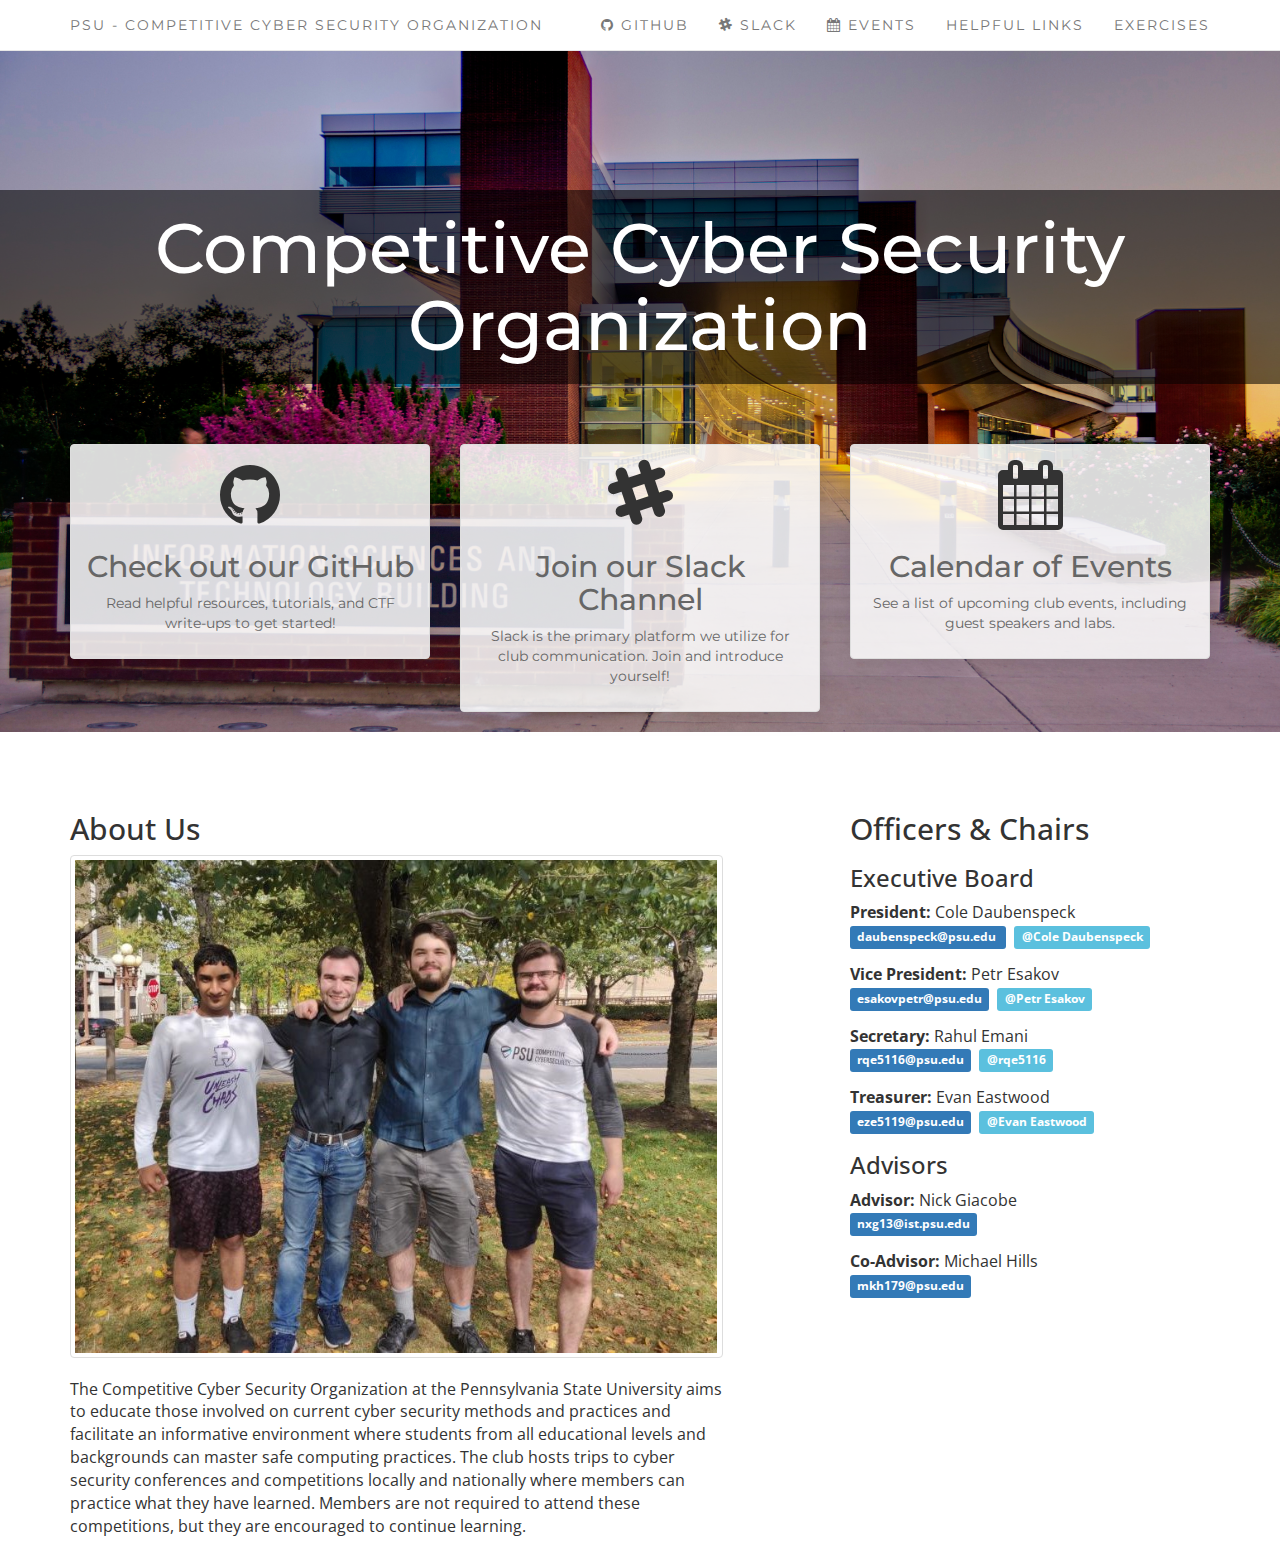
<file: index.html>
<!DOCTYPE html>
<html lang="en-US">
<head>
  <meta charset="UTF-8">
  <meta name="viewport" content="width=device-width" />

  <title>Penn State Competitive Cyber Security Organization</title>

  <!-- font -->
  <link href="https://fonts.googleapis.com/css?family=Montserrat|Open+Sans" rel="stylesheet">

  <!-- bootstrap -->
  <link rel="stylesheet" href="https://maxcdn.bootstrapcdn.com/bootstrap/3.3.7/css/bootstrap.min.css" integrity="sha384-BVYiiSIFeK1dGmJRAkycuHAHRg32OmUcww7on3RYdg4Va+PmSTsz/K68vbdEjh4u" crossorigin="anonymous">

  <!-- icons -->
  <link rel="stylesheet" id='fontawesome-css'  href="/css/font-awesome.min.css" type='text/css' media='all' />
  <link rel="shortcut icon" href="/images/favicon.png" />

  <!-- site styles -->
  <link rel="stylesheet" href="/css/styles.css">
</head>

<body>
  <div data-include="navbar"></div>
  <div data-include="header-main"></div>

  <div class="container content" style="margin-top: 60px;">
    <div class="row">
      <div class="col-md-7">
        <h2>About Us</h2>
        <div class="thumbnail">
          <img src="images/officers2020.jpg" class="img-fluid"></img>
        </div>
        <p>The Competitive Cyber Security Organization at the Pennsylvania State University aims to educate those involved on current cyber security methods and practices and facilitate an informative environment where students from all educational levels and backgrounds can master safe computing practices. The club hosts trips to cyber security conferences and competitions locally and nationally where members can practice what they have learned. Members are not required to attend these competitions, but they are encouraged to continue learning.</p>
      </div>
      <div class="col-md-1"></div>
      <div class="col-md-4">
        <h2>Officers & Chairs</h2>

        <h3>Executive Board</h3>
        <p><b>President: </b>Cole Daubenspeck<br>
        <span class="label label-primary">daubenspeck@psu.edu </span>&nbsp;
        <span class="label label-info">@Cole Daubenspeck</span></p>
        <p><b>Vice President: </b>Petr Esakov<br>
        <span class="label label-primary">esakovpetr@psu.edu</span>&nbsp;
        <span class="label label-info">@Petr Esakov</span></p>
        <p><b>Secretary: </b>Rahul Emani<br>
        <span class="label label-primary">rqe5116@psu.edu</span>&nbsp;
        <span class="label label-info">@rqe5116</span></p>
        <p><b>Treasurer: </b>Evan Eastwood<br>
        <span class="label label-primary">eze5119@psu.edu</span>&nbsp;
        <span class="label label-info">@Evan Eastwood</span></p>
        <!-- Temporarily hide...
		<p><b>Recruitment Chair: </b>Ivan Yopp<br>
        <span class="label label-primary">ixy5018@psu.edu</span>&nbsp;
        <span class="label label-info">@ivan_yopp</span></p>
        <p><b>Web Master: </b>James Regan<br>
        <span class="label label-primary">akr5321@psu.edu</span>&nbsp;
        <span class="label label-info">@james</span></p> -->

        <h3>Advisors</h3>
        <p><b>Advisor: </b>Nick Giacobe<br>
        <span class="label label-primary">nxg13@ist.psu.edu</span></p>
        <p><b>Co-Advisor: </b>Michael Hills<br>
        <span class="label label-primary">mkh179@psu.edu</span></p>
      </div>
    </div>
  </div>

  <!-- bootstrap javascript -->
  <script src="/js/jquery.min.js"></script>
  <script src="https://maxcdn.bootstrapcdn.com/bootstrap/3.3.7/js/bootstrap.min.js" integrity="sha384-Tc5IQib027qvyjSMfHjOMaLkfuWVxZxUPnCJA7l2mCWNIpG9mGCD8wGNIcPD7Txa" crossorigin="anonymous"></script>

  <!-- code to include navbar -->
  <script src="/js/include.js"></script>
</body>
</html>
</file>
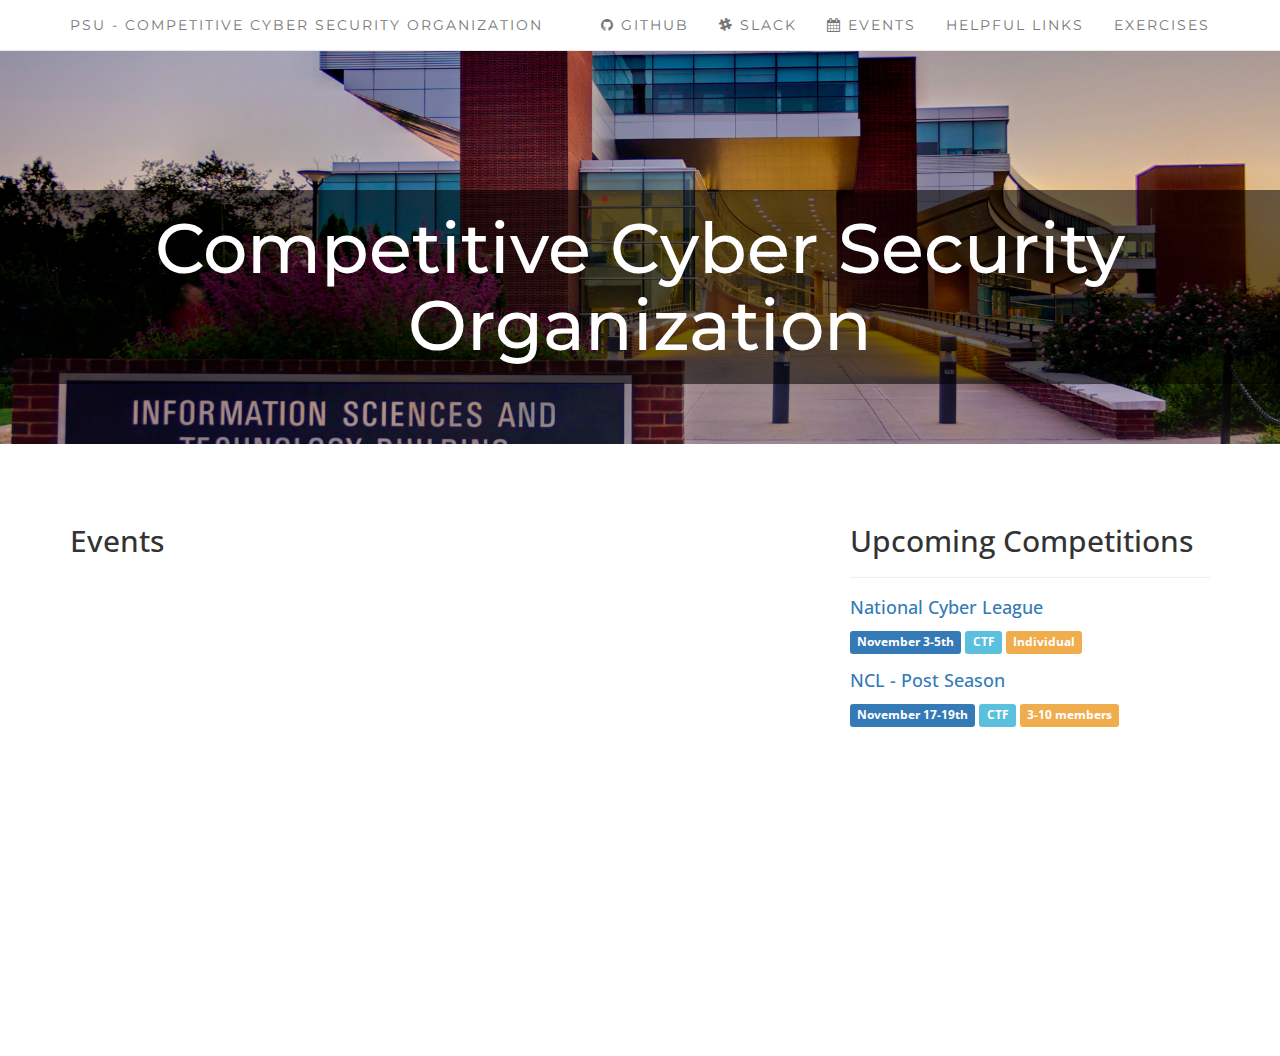
<file: events/index.html>
<!DOCTYPE html>
<html lang="en-US">
<head>
  <meta charset="UTF-8">
  <meta name="viewport" content="width=device-width" />

  <title>Penn State Competitive Cyber Security Organization</title>

  <!-- font -->
  <link href="https://fonts.googleapis.com/css?family=Montserrat|Open+Sans" rel="stylesheet">

  <!-- bootstrap -->
  <link rel="stylesheet" href="https://maxcdn.bootstrapcdn.com/bootstrap/3.3.7/css/bootstrap.min.css" integrity="sha384-BVYiiSIFeK1dGmJRAkycuHAHRg32OmUcww7on3RYdg4Va+PmSTsz/K68vbdEjh4u" crossorigin="anonymous">

  <!-- icons -->
  <link rel="stylesheet" id='fontawesome-css'  href="/css/font-awesome.min.css" type='text/css' media='all' />
  <link rel="shortcut icon" href="/images/favicon.png" />

  <!-- site styles -->
  <link rel="stylesheet" href="/css/styles.css">
</head>

<body>
  <div data-include="navbar"></div>
  <div data-include="header-secondary"></div>

  <div class="container content" style="margin-top: 60px;">
    <div class="row">
      <div class="col-md-7">

        <h2>Events</h2>
        <div class="embed-responsive embed-responsive-4by3">
          <iframe class="embed-responsive-item" src="https://calendar.google.com/calendar/embed?showTitle=0&amp;showCalendars=0&amp;height=600&amp;wkst=1&amp;bgcolor=%23FFFFFF&amp;src=ejo9se19cbp2f0qj71116k9vq8%40group.calendar.google.com&amp;color=%2329527A&amp;ctz=America%2FNew_York" style="border: 0" frameborder="0" scrolling="no"></iframe>
        </div><!--/.embed-responsive -->

      </div><!--/.col-md-7 -->
      <div class="col-md-1"></div>
      <div class="col-md-4">
        <h2>Upcoming Competitions</h2>
        <hr>
        <h4><a href="https://www.nationalcyberleague.org/fall-season" target="_blank">National Cyber League</a></h4>
        <p class="competition-tags">
          <span class="label label-primary">November 3-5th</span>
          <span class="label label-info">CTF</span>
          <span class="label label-warning">Individual</span>
        </p>
        <h4><a href="https://www.nationalcyberleague.org/fall-season" target="_blank">NCL - Post Season</a></h4>
        <p class="competition-tags">
          <span class="label label-primary">November 17-19th</span>
          <span class="label label-info">CTF</span>
          <span class="label label-warning">3-10 members</span>
        </p>
      </div>
    </div>
  </div>

  <!-- bootstrap javascript -->
  <script src="/js/jquery.min.js"></script>
  <script src="https://maxcdn.bootstrapcdn.com/bootstrap/3.3.7/js/bootstrap.min.js" integrity="sha384-Tc5IQib027qvyjSMfHjOMaLkfuWVxZxUPnCJA7l2mCWNIpG9mGCD8wGNIcPD7Txa" crossorigin="anonymous"></script>

  <!-- code to include navbar -->
  <script src="/js/include.js"></script>
</body>
</html>
</file>
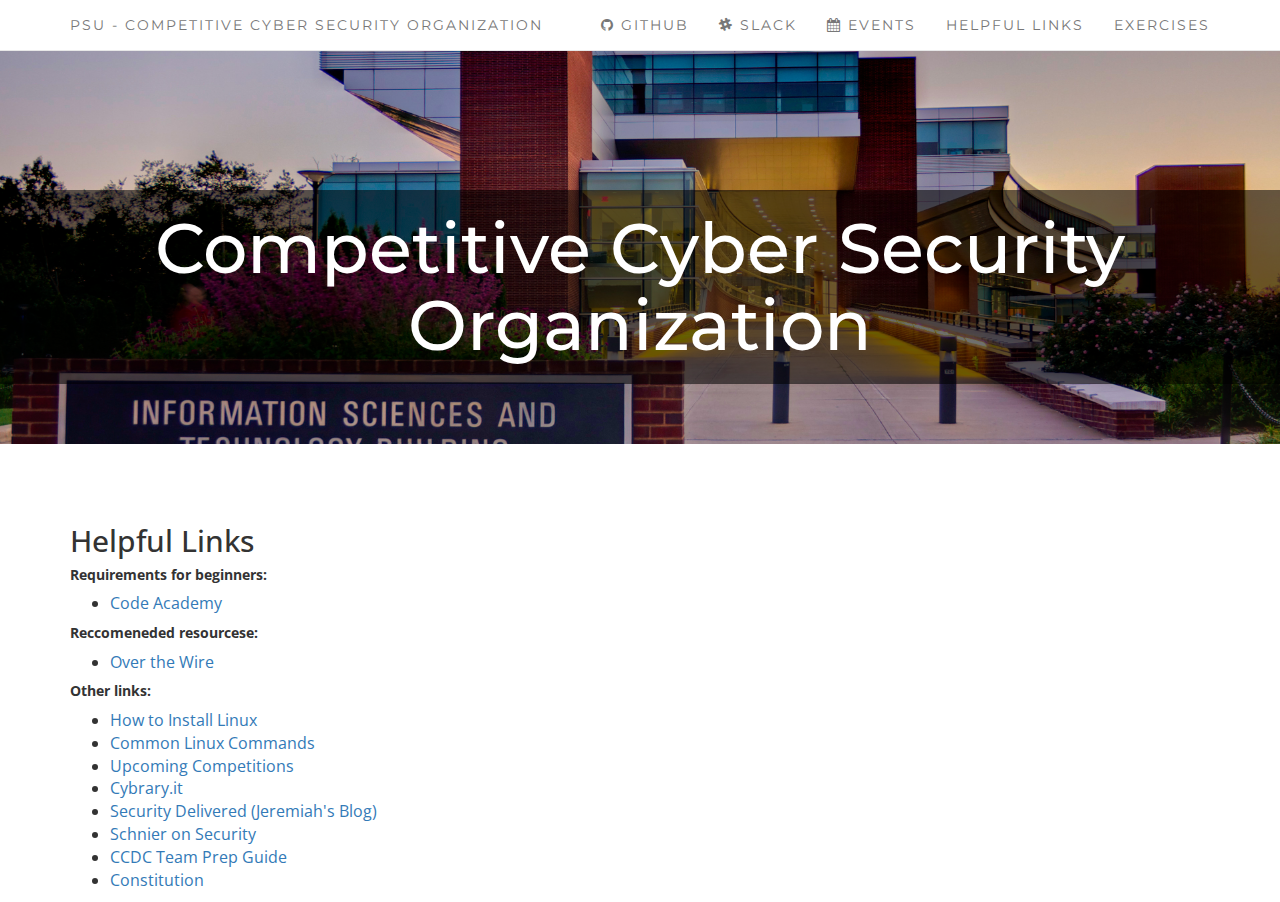
<file: helpful-links/index.html>
<!DOCTYPE html>
<html lang="en-US">
<head>
  <meta charset="UTF-8">
  <meta name="viewport" content="width=device-width" />

  <title>Penn State Competitive Cyber Security Organization</title>

  <!-- font -->
  <link href="https://fonts.googleapis.com/css?family=Montserrat|Open+Sans" rel="stylesheet">

  <!-- bootstrap -->
  <link rel="stylesheet" href="https://maxcdn.bootstrapcdn.com/bootstrap/3.3.7/css/bootstrap.min.css" integrity="sha384-BVYiiSIFeK1dGmJRAkycuHAHRg32OmUcww7on3RYdg4Va+PmSTsz/K68vbdEjh4u" crossorigin="anonymous">

  <!-- icons -->
  <link rel="stylesheet" id='fontawesome-css'  href="/css/font-awesome.min.css" type='text/css' media='all' />
  <link rel="shortcut icon" href="/images/favicon.png" />

  <!-- site styles -->
  <link rel="stylesheet" href="/css/styles.css">
</head>

<body>
  <div data-include="navbar"></div>
  <div data-include="header-secondary"></div>

  <div class="container content" style="margin-top: 60px;">

    <h2>Helpful Links</h2>
    <h5><strong>Requirements for beginners:</strong></h5>
    <ul>
      <li><a target="_blank" href="https://www.codecademy.com/learn/learn-the-command-line">Code Academy</a></li>
    </ul>
    	
    <h5><strong>Reccomeneded resourcese:</strong></h5>
    <ul>
      <li><a target="_blank" href="https://overthewire.org/wargames/bandit/bandit0.html">Over the Wire</a></li>
    </ul>

    <h5><strong>Other links:</strong></h5>
    <ul>
      <li><a target="_blank" href="http://www.linux.com/learn/tutorials/770346-how-to-install-and-try-linux-the-absolutely-easiest-and-safest-way">How to Install Linux</a></li>
      <li><a target="_blank" href="http://www.dummies.com/computers/operating-systems/linux/common-linux-commands/">Common Linux Commands</a></li>
      <li><a target="_blank" href="https://ctftime.org/event/list/upcoming">Upcoming Competitions</a></li>
      <li><a target="_blank" href="https://www.cybrary.it/">Cybrary.it</a></li>
      <li><a target="_blank" href="www.securitydelivered.com">Security Delivered (Jeremiah's Blog)</a></li>
      <li><a target="_blank" href="https://www.schneier.com/">Schnier on Security</a></li>
      <li><a target="_blank" href="http://nccdc.org/files/CCDCteamprepguide.pdf">CCDC Team Prep Guide</a></li>
      <li><a target="_blank" href="http://sites.psu.edu/ccso/wp-content/uploads/sites/22381/2015/04/Constitution.pdf">Constitution</a></li>
    </ul>

  </div>

  <!-- bootstrap javascript -->
  <script src="/js/jquery.min.js"></script>
  <script src="https://maxcdn.bootstrapcdn.com/bootstrap/3.3.7/js/bootstrap.min.js" integrity="sha384-Tc5IQib027qvyjSMfHjOMaLkfuWVxZxUPnCJA7l2mCWNIpG9mGCD8wGNIcPD7Txa" crossorigin="anonymous"></script>

  <!-- code to include navbar -->
  <script src="/js/include.js"></script>
</body>
</html>
</file>
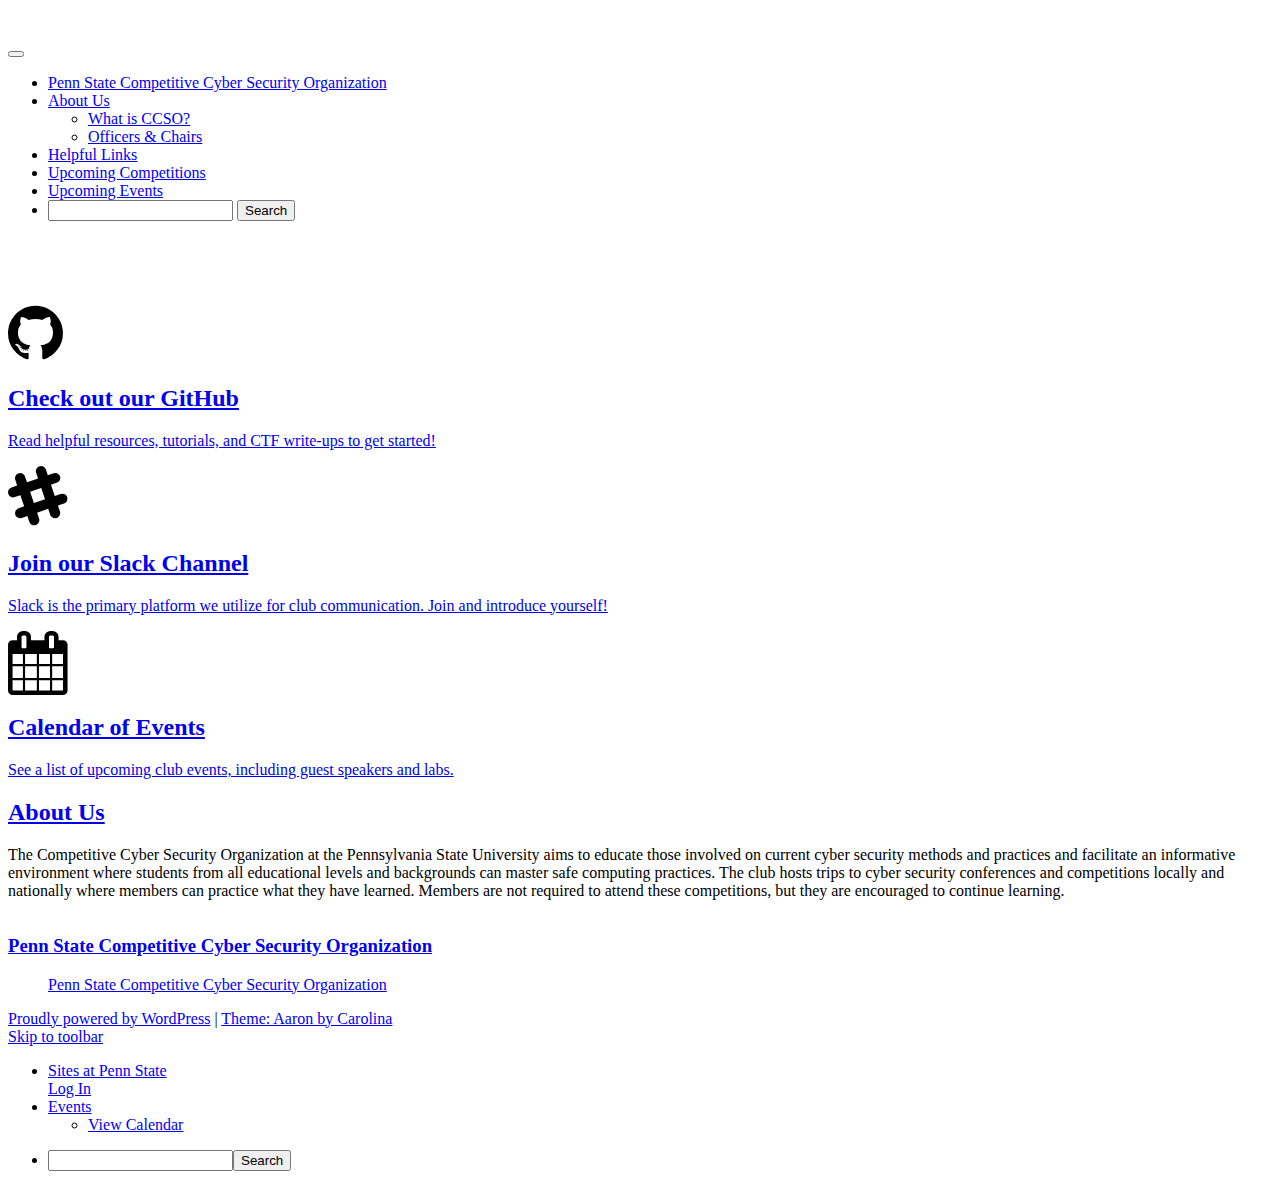
<file: site-dump/index.html>
<!DOCTYPE html>
<html lang="en-US">
<head>
<meta charset="UTF-8">
<meta name="viewport" content="width=device-width" />

<link rel="profile" href="http://gmpg.org/xfn/11">
<link rel="pingback" href="http://sites.psu.edu/ccso/xmlrpc.php">
<title>Penn State Competitive Cyber Security Organization</title>
<link rel='dns-prefetch' href='//fonts.googleapis.com' />
<link rel='dns-prefetch' href='//s.w.org' />
<link rel="alternate" type="application/rss+xml" title="Penn State Competitive Cyber Security Organization &raquo; Feed" href="http://sites.psu.edu/ccso/feed/" />
<link rel="alternate" type="application/rss+xml" title="Penn State Competitive Cyber Security Organization &raquo; Comments Feed" href="http://sites.psu.edu/ccso/comments/feed/" />
<link rel="alternate" type="text/calendar" title="Penn State Competitive Cyber Security Organization &raquo; iCal Feed" href="http://sites.psu.edu/ccso/events/?ical=1" />
		<script type="text/javascript">
			window._wpemojiSettings = {"baseUrl":"https:\/\/s.w.org\/images\/core\/emoji\/2.2.1\/72x72\/","ext":".png","svgUrl":"https:\/\/s.w.org\/images\/core\/emoji\/2.2.1\/svg\/","svgExt":".svg","source":{"concatemoji":"http:\/\/sites.psu.edu\/ccso\/wp-includes\/js\/wp-emoji-release.min.js?ver=4.7.3-alpha-40018"}};
			!function(a,b,c){function d(a){var b,c,d,e,f=String.fromCharCode;if(!k||!k.fillText)return!1;switch(k.clearRect(0,0,j.width,j.height),k.textBaseline="top",k.font="600 32px Arial",a){case"flag":return k.fillText(f(55356,56826,55356,56819),0,0),!(j.toDataURL().length<3e3)&&(k.clearRect(0,0,j.width,j.height),k.fillText(f(55356,57331,65039,8205,55356,57096),0,0),b=j.toDataURL(),k.clearRect(0,0,j.width,j.height),k.fillText(f(55356,57331,55356,57096),0,0),c=j.toDataURL(),b!==c);case"emoji4":return k.fillText(f(55357,56425,55356,57341,8205,55357,56507),0,0),d=j.toDataURL(),k.clearRect(0,0,j.width,j.height),k.fillText(f(55357,56425,55356,57341,55357,56507),0,0),e=j.toDataURL(),d!==e}return!1}function e(a){var c=b.createElement("script");c.src=a,c.defer=c.type="text/javascript",b.getElementsByTagName("head")[0].appendChild(c)}var f,g,h,i,j=b.createElement("canvas"),k=j.getContext&&j.getContext("2d");for(i=Array("flag","emoji4"),c.supports={everything:!0,everythingExceptFlag:!0},h=0;h<i.length;h++)c.supports[i[h]]=d(i[h]),c.supports.everything=c.supports.everything&&c.supports[i[h]],"flag"!==i[h]&&(c.supports.everythingExceptFlag=c.supports.everythingExceptFlag&&c.supports[i[h]]);c.supports.everythingExceptFlag=c.supports.everythingExceptFlag&&!c.supports.flag,c.DOMReady=!1,c.readyCallback=function(){c.DOMReady=!0},c.supports.everything||(g=function(){c.readyCallback()},b.addEventListener?(b.addEventListener("DOMContentLoaded",g,!1),a.addEventListener("load",g,!1)):(a.attachEvent("onload",g),b.attachEvent("onreadystatechange",function(){"complete"===b.readyState&&c.readyCallback()})),f=c.source||{},f.concatemoji?e(f.concatemoji):f.wpemoji&&f.twemoji&&(e(f.twemoji),e(f.wpemoji)))}(window,document,window._wpemojiSettings);
		</script>
		<style type="text/css">
img.wp-smiley,
img.emoji {
	display: inline !important;
	border: none !important;
	box-shadow: none !important;
	height: 1em !important;
	width: 1em !important;
	margin: 0 .07em !important;
	vertical-align: -0.1em !important;
	background: none !important;
	padding: 0 !important;
}
</style>
<link rel="stylesheet" id='fontawesome-css'  href="font-awesome-4.7.0/css/font-awesome.min.css" type='text/css' media='all' />
<link rel='stylesheet' id='dashicons-css'  href='http://sites.psu.edu/ccso/wp-includes/css/dashicons.min.css?ver=4.7.3-alpha-40018' type='text/css' media='all' />
<link rel='stylesheet' id='admin-bar-css'  href='http://sites.psu.edu/ccso/wp-includes/css/admin-bar.min.css?ver=4.7.3-alpha-40018' type='text/css' media='all' />
<link rel='stylesheet' id='wdcab-admin-bar-css'  href='http://sites.psu.edu/ccso/wp-content/mu-plugins/campus-files/plugins-mods/ultimate-branding/assets/admin-bar-public.css?ver=20150323' type='text/css' media='all' />
<link rel='stylesheet' id='aaron-style-css'  href='http://sites.psu.edu/ccso/wp-content/themes/aaron/style.css?ver=4.7.3-alpha-40018' type='text/css' media='all' />
<link rel='stylesheet' id='aaron-fonts-css'  href='//fonts.googleapis.com/css?family=Montserrat&#038;subset=latin%2Clatin-ext' type='text/css' media='all' />
<link rel='stylesheet' id='open-sans-css'  href='https://fonts.googleapis.com/css?family=Open+Sans%3A300italic%2C400italic%2C600italic%2C300%2C400%2C600&#038;subset=latin%2Clatin-ext&#038;ver=4.7.3-alpha-40018' type='text/css' media='all' />
<!-- Inline jetpack_facebook_likebox -->
<style id='jetpack_facebook_likebox-inline-css' type='text/css'>
.widget_facebook_likebox {
	overflow: hidden;
}

</style>
<link rel='stylesheet' id='subscribe-by-email-widget-css-css'  href='http://sites.psu.edu/ccso/wp-content/mu-plugins/subscribe-by-email/assets/css/widget.css?ver=20131002' type='text/css' media='all' />
<link rel='stylesheet' id='widget-this-week-pro-style-css'  href='http://sites.psu.edu/ccso/wp-content/plugins/events-calendar-pro/src/resources/css/widget-this-week-full.css?ver=4.2.3' type='text/css' media='all' />
<link rel='stylesheet' id='tribe_events-widget-this-week-pro-style-css'  href='http://sites.psu.edu/ccso/wp-content/plugins/events-calendar-pro/src/resources/css/widget-this-week-theme.min.css?ver=4.2.3' type='text/css' media='all' />
<script type='text/javascript'>
/* <![CDATA[ */
var tribe_events_linked_posts = {"post_types":{"tribe_venue":"venue","tribe_organizer":"organizer"}};
/* ]]> */
</script>
<script type='text/javascript' src='http://sites.psu.edu/ccso/wp-includes/js/jquery/jquery.js?ver=1.12.4'></script>
<script type='text/javascript' src='http://sites.psu.edu/ccso/wp-includes/js/jquery/jquery-migrate.min.js?ver=1.4.1'></script>
<script type='text/javascript'>
/* <![CDATA[ */
var tribe_this_week = {"ajaxurl":"http:\/\/sites.psu.edu\/ccso\/wp-admin\/admin-ajax.php"};
/* ]]> */
</script>
<script type='text/javascript' src='http://sites.psu.edu/ccso/wp-content/plugins/events-calendar-pro/src/resources/js/widget-this-week.min.js?ver=4.2.3'></script>
<link rel='https://api.w.org/' href='http://sites.psu.edu/ccso/wp-json/' />
<link rel="EditURI" type="application/rsd+xml" title="RSD" href="https://sites.psu.edu/ccso/xmlrpc.php?rsd" />
<link rel="wlwmanifest" type="application/wlwmanifest+xml" href="http://sites.psu.edu/ccso/wp-includes/wlwmanifest.xml" /> 
<meta name="generator" content="Sites At Penn State" />

<link rel="canonical" href="http://sites.psu.edu/ccso/" />
<link rel='shortlink' href='http://sites.psu.edu/ccso/' />
<link rel="alternate" type="application/json+oembed" href="http://sites.psu.edu/ccso/wp-json/oembed/1.0/embed?url=http%3A%2F%2Fsites.psu.edu%2Fccso%2F" />
<link rel="alternate" type="text/xml+oembed" href="http://sites.psu.edu/ccso/wp-json/oembed/1.0/embed?url=http%3A%2F%2Fsites.psu.edu%2Fccso%2F&#038;format=xml" />

            <script>
                (function(i,s,o,g,r,a,m){i['GoogleAnalyticsObject']=r;i[r]=i[r]||function(){
                (i[r].q=i[r].q||[]).push(arguments)},i[r].l=1*new Date();a=s.createElement(o),
                m=s.getElementsByTagName(o)[0];a.async=1;a.src=g;m.parentNode.insertBefore(a,m)
                })(window,document,'script','//www.google-analytics.com/analytics.js','gaplusu');

                                                            gaplusu('create', 'UA-2861904-31', 'auto', {'allowLinker': true});
                                        gaplusu('send', 'pageview');

                                    
                            </script>

		<style id="simpler-css-style" type="text/css">
</style><!-- end of custom css -->
<link rel="shortcut icon" href="https://s3-external-1.amazonaws.com/files.campus.edublogs.org/sites.psu.edu/dist/favicon/favicon.png" />
<link rel='dns-prefetch' href='//v0.wordpress.com'>
<style type="text/css">	 	.main-navigation{top:32px;}

	 	@media screen and ( max-width: 782px ) {
			.main-navigation{top:46px;}
		}

		@media screen and ( max-width: 600px ) {
			.main-navigation{top:0px;}
		}

	.site-title{color:#ffffff;} 		.site-header {
		background: url(http://sites.psu.edu/ccso/files/2016/08/IST-2jjqov4.jpg) no-repeat center center;
		-webkit-background-size: cover;
		-moz-background-size:    cover;
		-o-background-size:      cover;
		background-size:         cover;
		}

	</style>
<style type="text/css">
        #wp-admin-bar-msreader-follow {width: 100px;}
        #wp-admin-bar-msreader-follow .hover-text {display:none;}
        #wp-admin-bar-msreader-follow:hover .hover-text {display:inline;}
        #wp-admin-bar-msreader-follow:hover .current-text {display:none;}
        #wp-admin-bar-msreader-follow .ab-item .ab-icon:before {content: "\f487"; top: 2px;}
        #wp-admin-bar-msreader-follow.following .ab-item .ab-icon:before {color: #d54e21;}
        #wp-admin-bar-msreader-follow.following:hover .ab-item .ab-icon:before {color: #999;}
        #wp-admin-bar-msreader-follow.following:hover .ab-item {color: #999 !important;}</style><style type="text/css">
/* <![CDATA[ */
img.latex { vertical-align: middle; border: none; }
/* ]]> */
</style>
<style type="text/css" media="print">#wpadminbar { display:none; }</style>
<style type="text/css" media="screen">
	html { margin-top: 32px !important; }
	* html body { margin-top: 32px !important; }
	@media screen and ( max-width: 782px ) {
		html { margin-top: 46px !important; }
		* html body { margin-top: 46px !important; }
	}
</style>
<link rel="icon" href="http://sites.psu.edu/ccso/files/2016/08/transparent-20hsbpe-150x150.png" sizes="32x32" />
<link rel="icon" href="http://sites.psu.edu/ccso/files/2016/08/transparent-20hsbpe-200x200.png" sizes="192x192" />
<link rel="apple-touch-icon-precomposed" href="http://sites.psu.edu/ccso/files/2016/08/transparent-20hsbpe-200x200.png" />
<meta name="msapplication-TileImage" content="http://sites.psu.edu/ccso/files/2016/08/transparent-20hsbpe.png" />


</head>

<body class="home page-template-default page page-id-11 page-parent admin-bar no-customize-support no-sidebar">
<div id="page" class="hfeed site">

			<a class="skip-link screen-reader-text" href="#highlight">Skip to content</a>
			<nav id="site-navigation" class="main-navigation" role="navigation">
			<button class="menu-toggle" aria-controls="menu" aria-expanded="false"><span class="screen-reader-text">Main Menu</span></button>
			<div class="menu-main-menu-container"><ul id="menu-main-menu" class="menu"><li class="toptitle"><a href="https://cyberlions.github.io" rel="home">Penn State Competitive Cyber Security Organization</a></li>
	<li id="menu-item-133" class="menu-item menu-item-type-post_type menu-item-object-page menu-item-home current-menu-item page_item page-item-11 current_page_item menu-item-has-children menu-item-133"><a href="http://sites.psu.edu/ccso/">About Us</a>
<ul class="sub-menu">
	<li id="menu-item-411" class="menu-item menu-item-type-post_type menu-item-object-page menu-item-411"><a href="about-us/what-is-ccso.html">What is CCSO?</a></li>
	<li id="menu-item-135" class="menu-item menu-item-type-post_type menu-item-object-page menu-item-135"><a href="about-us/executive-board.html">Officers &#038; Chairs</a></li>
</ul>
</li>
<li id="menu-item-131" class="menu-item menu-item-type-post_type menu-item-object-page menu-item-131"><a href="helpful-links.html">Helpful Links</a></li>
<li id="menu-item-470" class="menu-item menu-item-type-post_type menu-item-object-page menu-item-470"><a href="upcoming-competitions.html">Upcoming Competitions</a></li>
<li id="menu-item-132" class="menu-item menu-item-type-post_type menu-item-object-page menu-item-132"><a href="events.html">Upcoming Events</a></li>
<li class="topsearch"><form method="get" action="http://sites.psu.edu/ccso//" role="search">
	<label>
		<span class='screen-reader-text'>Search</span>
		<input type="search" name="s" />
	</label> 
	<input type="submit" name="submit" value="Search" class="search-submit" />
</form>
</li></ul></div>		</nav><!-- #site-navigation -->
			<header id="masthead" class="site-header" role="banner">
			<div class="site-branding">	
													<h1 class="site-title">Penn State Competitive Cyber Security Organization</h1>
				
				<div class="highlights1" id="highlight"><i class="fa fa-github fa-4x"></i>
					<a href="https://github.com/cyberLions/"><h2>Check out our GitHub</h2><p>Read helpful resources, tutorials, and CTF write-ups to get started!</p></a></div>
				<div class="highlights2"><i class="fa fa-slack fa-4x"></i>
					<a href="https://psu-ccso.slack.com/signup"><h2>Join our Slack Channel</h2><p>Slack is the primary platform we utilize for club communication.  Join and introduce yourself!</p></a></div>
				<div class="highlights3"><i class="fa fa-calendar fa-4x"></i>
					<a href="events/"><h2>Calendar of Events</h2><p>See a list of upcoming club events, including guest speakers and labs.</p></a></div>
										</div><!-- .site-branding -->
			</header><!-- #masthead -->
		
	<div id="content" class="site-content">
	
	<div id="primary" class="content-area">
		<main id="main" class="site-main" role="main">

				
						
				
<article id="post-11" class="post-11 page type-page status-publish hentry">
	<header class="entry-header">
		<h2 class="entry-title"><a href="http://sites.psu.edu/ccso/" rel="bookmark">About Us</a></h2>
			</header><!-- .entry-header -->

	<div class="entry-content">
		<p>The Competitive Cyber Security Organization at the Pennsylvania State University aims to educate<span class="text_exposed_show"> those involved on current cyber security methods and practices and facilitate an informative environment where students from all educational levels and backgrounds can master safe computing practices. The club hosts trips to cyber security conferences and competitions locally and nationally where members can practice what they have learned. Members are not required to attend these competitions, but they are encouraged to continue learning.</span></p>
	</div><!-- .entry-content -->

	<footer class="entry-footer"></footer><!-- .entry-footer -->
</article><!-- #post-## -->
			
			
		
		</main><!-- #main -->
	</div><!-- #primary -->
 

	</div><!-- #content -->

	<footer id="colophon" class="site-footer" role="contentinfo">

					<h2 class="screen-reader-text">Footer Content</h2>
					<div class="widget-area" role="complementary">
				<aside id="facebook-likebox-5" class="widget widget_facebook_likebox"><h3 class="widget-title"><a href="http://www.facebook.com/psuccso">Penn State Competitive Cyber Security Organization</a></h3>		<div id="fb-root"></div>
		<div class="fb-page" data-href="http://www.facebook.com/psuccso" data-width="340"  data-height="432" data-hide-cover="false" data-show-facepile="true" data-show-posts="false">
		<div class="fb-xfbml-parse-ignore"><blockquote cite="http://www.facebook.com/psuccso"><a href="http://www.facebook.com/psuccso">Penn State Competitive Cyber Security Organization</a></blockquote></div>
		</div>
		</aside>			</div><!-- #secondary -->
		

		<div class="site-info">
			<a href="http://wordpress.org/">Proudly powered by WordPress</a>
			<span class="sep"> | </span>
			<a href="http://wptema.se/aaron" rel="nofollow">Theme: Aaron by Carolina</a>
		</div><!-- .site-info -->
	</footer><!-- #colophon -->
</div><!-- #page -->

<style type="text/css">/*Missing admin bar button fix on mobile*/
#wp-admin-bar-abm-login {
	display: block !important;
}

/*Addthis aligment fix for iframe*/
.addthis_toolbox iframe {
	margin: 0 !important;
}

/*fix for html5 video wp shortcode being broken by theme */
body video.wp-video-shortcode, body .wp-video-shortcode video {
	margin: 0;
	padding: 0;
	background: transparent;
	border: none;
	box-shadow: none;
	min-width: 0;
	height:auto;
	min-height: 0;
}

/* compatiblity with WP default screen reader class */
.screen-reader-text:not(button) {
	clip: rect(1px, 1px, 1px, 1px);
	position: absolute !important;
	height: 1px;
	width: 1px;
	overflow: hidden;
}</style>	<script type="text/javascript">
	jQuery(document).ready(function() {
	    jQuery('input[name=url]').attr('disabled', 'disabled')
		.val('Not required');
	});
	</script>
	<script type='text/javascript' src='http://sites.psu.edu/ccso/wp-includes/js/admin-bar.min.js?ver=4.7.3-alpha-40018'></script>
<script type='text/javascript' src='http://sites.psu.edu/ccso/wp-content/mu-plugins/lean-captcha/js/howler.min.js?ver=2015102605'></script>
<script type='text/javascript'>
/* <![CDATA[ */
var lean_captcha_object = {"ajax_url":"http:\/\/sites.psu.edu\/ccso\/wp-content\/mu-plugins\/lean-captcha\/lc_ep.php","key":"lc_58a69d33db6f0"};
/* ]]> */
</script>
<script type='text/javascript' src='http://sites.psu.edu/ccso/wp-content/mu-plugins/lean-captcha/js/lean-captcha.js?ver=2016021001'></script>
<script type='text/javascript' src='http://sites.psu.edu/ccso/wp-content/themes/aaron/js/skip-link-focus-fix.js?ver=20130115'></script>
<script type='text/javascript' src='http://sites.psu.edu/ccso/wp-content/themes/aaron/js/navigation.js?ver=20120206'></script>
<script type='text/javascript'>
/* <![CDATA[ */
var jpfbembed = {"appid":"249643311490","locale":"en_US"};
/* ]]> */
</script>
<script type='text/javascript' src='http://sites.psu.edu/ccso/wp-content/plugins/jetpack/_inc/facebook-embed.js'></script>
<script type='text/javascript' src='http://sites.psu.edu/ccso/wp-includes/js/wp-embed.min.js?ver=4.7.3-alpha-40018'></script>
		<div id="wpadminbar" class="nojq nojs">
							<a class="screen-reader-shortcut" href="#wp-toolbar" tabindex="1">Skip to toolbar</a>
						<div class="quicklinks" id="wp-toolbar" role="navigation" aria-label="Toolbar" tabindex="0">
				<ul id="wp-admin-bar-root-default" class="ab-top-menu">
		<li id="wp-admin-bar-wdcab_root" class="menupop"><a class="ab-item" aria-haspopup="true" href="http://sites.psu.edu/">Sites at Penn State</a><div class="ab-sub-wrapper"></div>		</li>
		<li id="wp-admin-bar-abm-login" class="login-bid-22381"><a class="ab-item" href="https://sites.psu.edu/ccso/wp-login.php?redirect_to=http%3A%2F%2Fsites.psu.edu%2Fccso&#038;action=shibboleth">Log In</a>		</li>
		<li id="wp-admin-bar-tribe-events" class="menupop"><a class="ab-item" aria-haspopup="true" href="http://sites.psu.edu/ccso/events/"><span class="ab-icon dashicons-before dashicons-calendar"></span>Events</a><div class="ab-sub-wrapper"><ul id="wp-admin-bar-tribe-events-group" class="ab-submenu">
		<li id="wp-admin-bar-tribe-events-view-calendar"><a class="ab-item" href="http://sites.psu.edu/ccso/events/">View Calendar</a>		</li></ul></div>		</li></ul><ul id="wp-admin-bar-top-secondary" class="ab-top-secondary ab-top-menu">
		<li id="wp-admin-bar-search" class="admin-bar-search"><div class="ab-item ab-empty-item" tabindex="-1"><form action="http://sites.psu.edu/ccso/" method="get" id="adminbarsearch"><input class="adminbar-input" name="s" id="adminbar-search" type="text" value="" maxlength="150" /><label for="adminbar-search" class="screen-reader-text">Search</label><input type="submit" class="adminbar-button" value="Search"/></form></div>		</li></ul>			</div>
					</div>

		
</body>
</html><Paste>
</file>
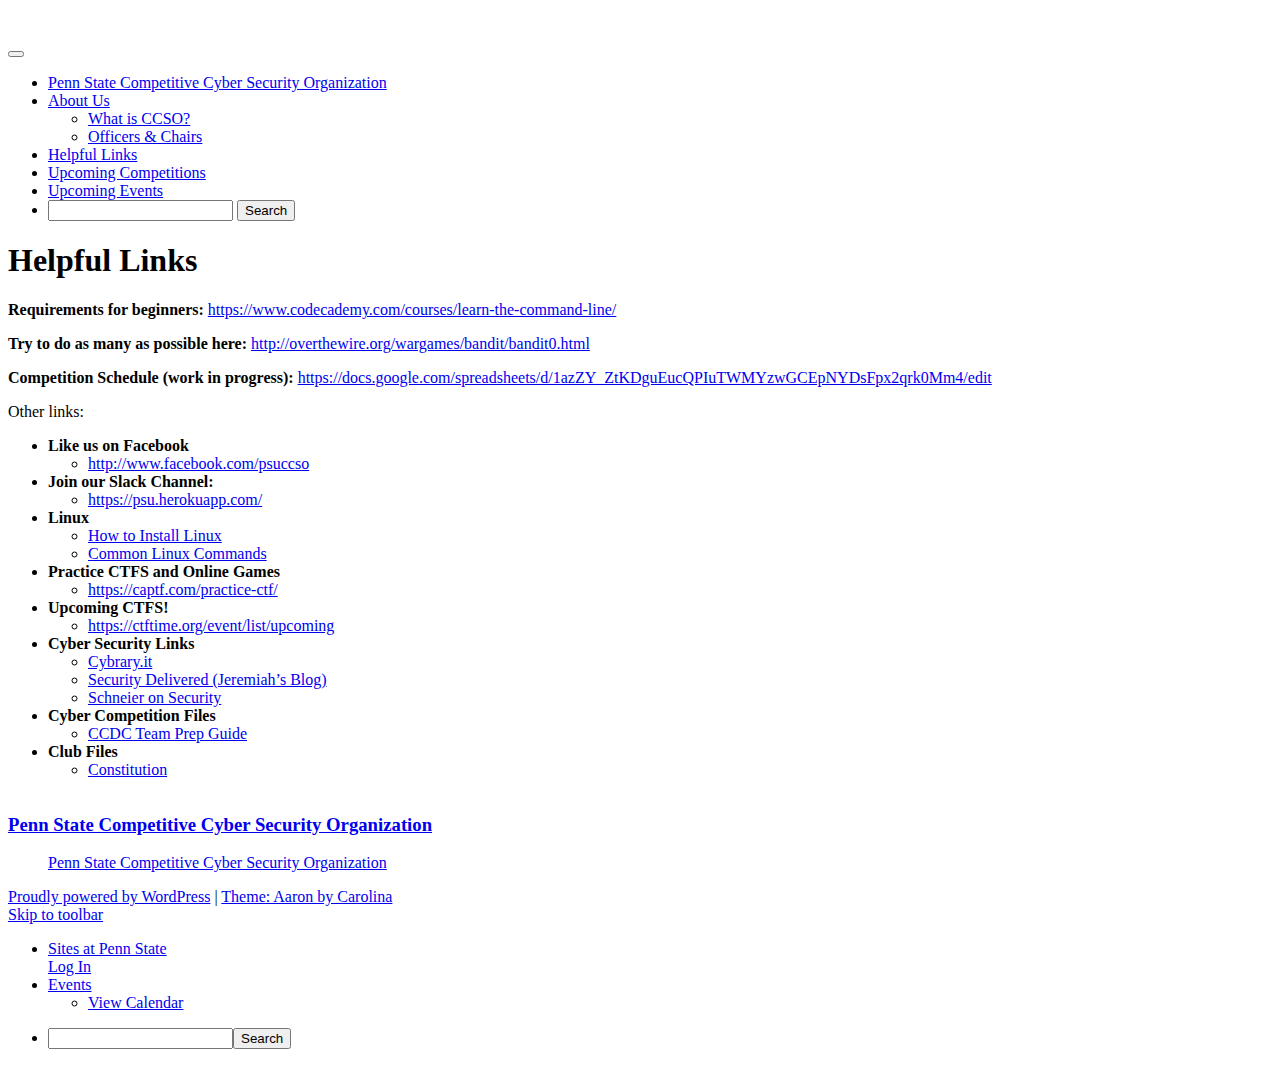
<file: site-dump/helpful-links.html>
<!DOCTYPE html>
<html lang="en-US">
<head>
<meta charset="UTF-8">
<meta name="viewport" content="width=device-width" />
<link rel="profile" href="http://gmpg.org/xfn/11">
<link rel="pingback" href="http://sites.psu.edu/ccso/xmlrpc.php">
<title>Helpful Links &#8211; Penn State Competitive Cyber Security Organization</title>
<link rel='dns-prefetch' href='//fonts.googleapis.com' />
<link rel='dns-prefetch' href='//s.w.org' />
<link rel="alternate" type="application/rss+xml" title="Penn State Competitive Cyber Security Organization &raquo; Feed" href="http://sites.psu.edu/ccso/feed/" />
<link rel="alternate" type="application/rss+xml" title="Penn State Competitive Cyber Security Organization &raquo; Comments Feed" href="http://sites.psu.edu/ccso/comments/feed/" />
<link rel="alternate" type="text/calendar" title="Penn State Competitive Cyber Security Organization &raquo; iCal Feed" href="http://sites.psu.edu/ccso/events/?ical=1" />
		<script type="text/javascript">
			window._wpemojiSettings = {"baseUrl":"https:\/\/s.w.org\/images\/core\/emoji\/2.2.1\/72x72\/","ext":".png","svgUrl":"https:\/\/s.w.org\/images\/core\/emoji\/2.2.1\/svg\/","svgExt":".svg","source":{"concatemoji":"http:\/\/sites.psu.edu\/ccso\/wp-includes\/js\/wp-emoji-release.min.js?ver=4.7.3-alpha-40018"}};
			!function(a,b,c){function d(a){var b,c,d,e,f=String.fromCharCode;if(!k||!k.fillText)return!1;switch(k.clearRect(0,0,j.width,j.height),k.textBaseline="top",k.font="600 32px Arial",a){case"flag":return k.fillText(f(55356,56826,55356,56819),0,0),!(j.toDataURL().length<3e3)&&(k.clearRect(0,0,j.width,j.height),k.fillText(f(55356,57331,65039,8205,55356,57096),0,0),b=j.toDataURL(),k.clearRect(0,0,j.width,j.height),k.fillText(f(55356,57331,55356,57096),0,0),c=j.toDataURL(),b!==c);case"emoji4":return k.fillText(f(55357,56425,55356,57341,8205,55357,56507),0,0),d=j.toDataURL(),k.clearRect(0,0,j.width,j.height),k.fillText(f(55357,56425,55356,57341,55357,56507),0,0),e=j.toDataURL(),d!==e}return!1}function e(a){var c=b.createElement("script");c.src=a,c.defer=c.type="text/javascript",b.getElementsByTagName("head")[0].appendChild(c)}var f,g,h,i,j=b.createElement("canvas"),k=j.getContext&&j.getContext("2d");for(i=Array("flag","emoji4"),c.supports={everything:!0,everythingExceptFlag:!0},h=0;h<i.length;h++)c.supports[i[h]]=d(i[h]),c.supports.everything=c.supports.everything&&c.supports[i[h]],"flag"!==i[h]&&(c.supports.everythingExceptFlag=c.supports.everythingExceptFlag&&c.supports[i[h]]);c.supports.everythingExceptFlag=c.supports.everythingExceptFlag&&!c.supports.flag,c.DOMReady=!1,c.readyCallback=function(){c.DOMReady=!0},c.supports.everything||(g=function(){c.readyCallback()},b.addEventListener?(b.addEventListener("DOMContentLoaded",g,!1),a.addEventListener("load",g,!1)):(a.attachEvent("onload",g),b.attachEvent("onreadystatechange",function(){"complete"===b.readyState&&c.readyCallback()})),f=c.source||{},f.concatemoji?e(f.concatemoji):f.wpemoji&&f.twemoji&&(e(f.twemoji),e(f.wpemoji)))}(window,document,window._wpemojiSettings);
		</script>
		<style type="text/css">
img.wp-smiley,
img.emoji {
	display: inline !important;
	border: none !important;
	box-shadow: none !important;
	height: 1em !important;
	width: 1em !important;
	margin: 0 .07em !important;
	vertical-align: -0.1em !important;
	background: none !important;
	padding: 0 !important;
}
</style>
<link rel='stylesheet' id='dashicons-css'  href='http://sites.psu.edu/ccso/wp-includes/css/dashicons.min.css?ver=4.7.3-alpha-40018' type='text/css' media='all' />
<link rel='stylesheet' id='admin-bar-css'  href='http://sites.psu.edu/ccso/wp-includes/css/admin-bar.min.css?ver=4.7.3-alpha-40018' type='text/css' media='all' />
<link rel='stylesheet' id='wdcab-admin-bar-css'  href='http://sites.psu.edu/ccso/wp-content/mu-plugins/campus-files/plugins-mods/ultimate-branding/assets/admin-bar-public.css?ver=20150323' type='text/css' media='all' />
<link rel='stylesheet' id='aaron-style-css'  href='http://sites.psu.edu/ccso/wp-content/themes/aaron/style.css?ver=4.7.3-alpha-40018' type='text/css' media='all' />
<link rel='stylesheet' id='aaron-fonts-css'  href='//fonts.googleapis.com/css?family=Montserrat&#038;subset=latin%2Clatin-ext' type='text/css' media='all' />
<link rel='stylesheet' id='open-sans-css'  href='https://fonts.googleapis.com/css?family=Open+Sans%3A300italic%2C400italic%2C600italic%2C300%2C400%2C600&#038;subset=latin%2Clatin-ext&#038;ver=4.7.3-alpha-40018' type='text/css' media='all' />
<!-- Inline jetpack_facebook_likebox -->
<style id='jetpack_facebook_likebox-inline-css' type='text/css'>
.widget_facebook_likebox {
	overflow: hidden;
}

</style>
<link rel='stylesheet' id='subscribe-by-email-widget-css-css'  href='http://sites.psu.edu/ccso/wp-content/mu-plugins/subscribe-by-email/assets/css/widget.css?ver=20131002' type='text/css' media='all' />
<link rel='stylesheet' id='widget-this-week-pro-style-css'  href='http://sites.psu.edu/ccso/wp-content/plugins/events-calendar-pro/src/resources/css/widget-this-week-full.css?ver=4.2.3' type='text/css' media='all' />
<link rel='stylesheet' id='tribe_events-widget-this-week-pro-style-css'  href='http://sites.psu.edu/ccso/wp-content/plugins/events-calendar-pro/src/resources/css/widget-this-week-theme.min.css?ver=4.2.3' type='text/css' media='all' />
<script type='text/javascript'>
/* <![CDATA[ */
var tribe_events_linked_posts = {"post_types":{"tribe_venue":"venue","tribe_organizer":"organizer"}};
/* ]]> */
</script>
<script type='text/javascript' src='http://sites.psu.edu/ccso/wp-includes/js/jquery/jquery.js?ver=1.12.4'></script>
<script type='text/javascript' src='http://sites.psu.edu/ccso/wp-includes/js/jquery/jquery-migrate.min.js?ver=1.4.1'></script>
<script type='text/javascript'>
/* <![CDATA[ */
var tribe_this_week = {"ajaxurl":"http:\/\/sites.psu.edu\/ccso\/wp-admin\/admin-ajax.php"};
/* ]]> */
</script>
<script type='text/javascript' src='http://sites.psu.edu/ccso/wp-content/plugins/events-calendar-pro/src/resources/js/widget-this-week.min.js?ver=4.2.3'></script>
<link rel='https://api.w.org/' href='http://sites.psu.edu/ccso/wp-json/' />
<link rel="EditURI" type="application/rsd+xml" title="RSD" href="https://sites.psu.edu/ccso/xmlrpc.php?rsd" />
<link rel="wlwmanifest" type="application/wlwmanifest+xml" href="http://sites.psu.edu/ccso/wp-includes/wlwmanifest.xml" /> 
<meta name="generator" content="Sites At Penn State" />

<link rel="canonical" href="http://sites.psu.edu/ccso/helpful-links/" />
<link rel='shortlink' href='http://sites.psu.edu/ccso/?p=120' />
<link rel="alternate" type="application/json+oembed" href="http://sites.psu.edu/ccso/wp-json/oembed/1.0/embed?url=http%3A%2F%2Fsites.psu.edu%2Fccso%2Fhelpful-links%2F" />
<link rel="alternate" type="text/xml+oembed" href="http://sites.psu.edu/ccso/wp-json/oembed/1.0/embed?url=http%3A%2F%2Fsites.psu.edu%2Fccso%2Fhelpful-links%2F&#038;format=xml" />

            <script>
                (function(i,s,o,g,r,a,m){i['GoogleAnalyticsObject']=r;i[r]=i[r]||function(){
                (i[r].q=i[r].q||[]).push(arguments)},i[r].l=1*new Date();a=s.createElement(o),
                m=s.getElementsByTagName(o)[0];a.async=1;a.src=g;m.parentNode.insertBefore(a,m)
                })(window,document,'script','//www.google-analytics.com/analytics.js','gaplusu');

                                                            gaplusu('create', 'UA-2861904-31', 'auto', {'allowLinker': true});
                                        gaplusu('send', 'pageview');

                                    
                            </script>

		<style id="simpler-css-style" type="text/css">
</style><!-- end of custom css -->
<link rel="shortcut icon" href="https://s3-external-1.amazonaws.com/files.campus.edublogs.org/sites.psu.edu/dist/favicon/favicon.png" />
<link rel='dns-prefetch' href='//v0.wordpress.com'>
<style type="text/css">	 	.main-navigation{top:32px;}

	 	@media screen and ( max-width: 782px ) {
			.main-navigation{top:46px;}
		}

		@media screen and ( max-width: 600px ) {
			.main-navigation{top:0px;}
		}

	.site-title{color:#ffffff;} 		.site-header {
		background: url(http://sites.psu.edu/ccso/files/2016/08/IST-2jjqov4.jpg) no-repeat center center;
		-webkit-background-size: cover;
		-moz-background-size:    cover;
		-o-background-size:      cover;
		background-size:         cover;
		}

	</style>
<style type="text/css">
        #wp-admin-bar-msreader-follow {width: 100px;}
        #wp-admin-bar-msreader-follow .hover-text {display:none;}
        #wp-admin-bar-msreader-follow:hover .hover-text {display:inline;}
        #wp-admin-bar-msreader-follow:hover .current-text {display:none;}
        #wp-admin-bar-msreader-follow .ab-item .ab-icon:before {content: "\f487"; top: 2px;}
        #wp-admin-bar-msreader-follow.following .ab-item .ab-icon:before {color: #d54e21;}
        #wp-admin-bar-msreader-follow.following:hover .ab-item .ab-icon:before {color: #999;}
        #wp-admin-bar-msreader-follow.following:hover .ab-item {color: #999 !important;}</style><style type="text/css">
/* <![CDATA[ */
img.latex { vertical-align: middle; border: none; }
/* ]]> */
</style>
<style type="text/css" media="print">#wpadminbar { display:none; }</style>
<style type="text/css" media="screen">
	html { margin-top: 32px !important; }
	* html body { margin-top: 32px !important; }
	@media screen and ( max-width: 782px ) {
		html { margin-top: 46px !important; }
		* html body { margin-top: 46px !important; }
	}
</style>
<link rel="icon" href="http://sites.psu.edu/ccso/files/2016/08/transparent-20hsbpe-150x150.png" sizes="32x32" />
<link rel="icon" href="http://sites.psu.edu/ccso/files/2016/08/transparent-20hsbpe-200x200.png" sizes="192x192" />
<link rel="apple-touch-icon-precomposed" href="http://sites.psu.edu/ccso/files/2016/08/transparent-20hsbpe-200x200.png" />
<meta name="msapplication-TileImage" content="http://sites.psu.edu/ccso/files/2016/08/transparent-20hsbpe.png" />
</head>

<body class="page-template-default page page-id-120 admin-bar no-customize-support no-sidebar">
<div id="page" class="hfeed site">

			<a class="skip-link screen-reader-text" href="#content">Skip to content</a>
			<nav id="site-navigation" class="main-navigation" role="navigation">
			<button class="menu-toggle" aria-controls="menu" aria-expanded="false"><span class="screen-reader-text">Main Menu</span></button>
			<div class="menu-main-menu-container"><ul id="menu-main-menu" class="menu"><li class="toptitle"><a href="http://sites.psu.edu/ccso/" rel="home">Penn State Competitive Cyber Security Organization</a></li><li id="menu-item-133" class="menu-item menu-item-type-post_type menu-item-object-page menu-item-home menu-item-has-children menu-item-133"><a href="http://sites.psu.edu/ccso/">About Us</a>
<ul class="sub-menu">
	<li id="menu-item-411" class="menu-item menu-item-type-post_type menu-item-object-page menu-item-411"><a href="http://sites.psu.edu/ccso/about-us/what-is-ccso/">What is CCSO?</a></li>
	<li id="menu-item-135" class="menu-item menu-item-type-post_type menu-item-object-page menu-item-135"><a href="http://sites.psu.edu/ccso/about-us/executive-board/">Officers &#038; Chairs</a></li>
</ul>
</li><li id="menu-item-131" class="menu-item menu-item-type-post_type menu-item-object-page current-menu-item page_item page-item-120 current_page_item menu-item-131"><a href="http://sites.psu.edu/ccso/helpful-links/">Helpful Links</a></li><li id="menu-item-470" class="menu-item menu-item-type-post_type menu-item-object-page menu-item-470"><a href="http://sites.psu.edu/ccso/upcoming-competitions/">Upcoming Competitions</a></li><li id="menu-item-132" class="menu-item menu-item-type-post_type menu-item-object-page menu-item-132"><a href="http://sites.psu.edu/ccso/events/">Upcoming Events</a></li><li class="topsearch"><form method="get" action="http://sites.psu.edu/ccso//" role="search">
	<label>
		<span class='screen-reader-text'>Search</span>
		<input type="search" name="s" />
	</label> 
	<input type="submit" name="submit" value="Search" class="search-submit" />
</form>
</li></ul></div>		</nav><!-- #site-navigation -->
		
	<div id="content" class="site-content">

	<div id="primary" class="content-area">
		<main id="main" class="site-main" role="main">

			
				
<article id="post-120" class="post-120 page type-page status-publish hentry">
	<header class="entry-header">
		<h1 class="entry-title">Helpful Links</h1>	</header><!-- .entry-header -->

	<div class="entry-content">
		<p><strong>Requirements for beginners:</strong> <a href="https://www.codecademy.com/courses/learn-the-command-line/">https://www.codecademy.com/courses/learn-the-command-line/</a></p>
<p><strong>Try to do as many as possible here:</strong> <a href="http://overthewire.org/wargames/bandit/bandit0.html">http://overthewire.org/wargames/bandit/bandit0.html</a></p>
<p><strong>Competition Schedule (work in progress):</strong> <a href="https://docs.google.com/spreadsheets/d/1azZY_ZtKDguEucQPIuTWMYzwGCEpNYDsFpx2qrk0Mm4/edit">https://docs.google.com/spreadsheets/d/1azZY_ZtKDguEucQPIuTWMYzwGCEpNYDsFpx2qrk0Mm4/edit</a></p>
<p>Other links:</p>
<ul>
<li><strong>Like us on Facebook </strong>
<ul>
<li><a href="http://www.facebook.com/psuccso">http://www.facebook.com/psuccso</a></li>
</ul>
</li>
<li><strong>Join our Slack Channel</strong><strong>:</strong>
<ul>
<li><a href="https://psu.herokuapp.com/">https://psu.herokuapp.com/</a></li>
</ul>
</li>
<li> <strong>Linux</strong>
<ul>
<li><a href="http://www.linux.com/learn/tutorials/770346-how-to-install-and-try-linux-the-absolutely-easiest-and-safest-way" target="_blank">How to Install Linux</a></li>
<li><a href="http://www.dummies.com/how-to/content/common-linux-commands.html" target="_blank">Common Linux Commands</a></li>
</ul>
</li>
<li><strong>Practice CTFS and Online Games</strong>
<ul>
<li><a href="https://captf.com/practice-ctf/">https://captf.com/practice-ctf/</a></li>
</ul>
</li>
<li><strong>Upcoming CTFS!</strong>
<ul>
<li><a href="https://ctftime.org/event/list/upcoming">https://ctftime.org/event/list/upcoming</a></li>
</ul>
</li>
<li><strong>Cyber Security Links</strong>
<ul>
<li><a href="http://www.cybrary.it/" target="_blank">Cybrary.it</a></li>
<li><a href="http://www.securitydelivered.com/" target="_blank">Security Delivered (Jeremiah&#8217;s Blog)</a></li>
<li><a href="https://www.schneier.com/">Schneier on Security</a></li>
</ul>
</li>
<li><strong>Cyber Competition Files</strong>
<ul>
<li><a href="http://nccdc.org/files/CCDCteamprepguide.pdf" target="_blank">CCDC Team Prep Guide</a></li>
</ul>
</li>
<li><strong>Club Files</strong>
<ul>
<li><a href="http://sites.psu.edu/ccso/wp-content/uploads/sites/22381/2015/04/Constitution.pdf">Constitution</a></li>
</ul>
</li>
</ul>
	</div><!-- .entry-content -->
</article><!-- #post-## -->

				
			
		</main><!-- #main -->
	</div><!-- #primary -->

 

	</div><!-- #content -->

	<footer id="colophon" class="site-footer" role="contentinfo">

					<h2 class="screen-reader-text">Footer Content</h2>
					<div class="widget-area" role="complementary">
				<aside id="facebook-likebox-5" class="widget widget_facebook_likebox"><h3 class="widget-title"><a href="http://www.facebook.com/psuccso">Penn State Competitive Cyber Security Organization</a></h3>		<div id="fb-root"></div>
		<div class="fb-page" data-href="http://www.facebook.com/psuccso" data-width="340"  data-height="432" data-hide-cover="false" data-show-facepile="true" data-show-posts="false">
		<div class="fb-xfbml-parse-ignore"><blockquote cite="http://www.facebook.com/psuccso"><a href="http://www.facebook.com/psuccso">Penn State Competitive Cyber Security Organization</a></blockquote></div>
		</div>
		</aside>			</div><!-- #secondary -->
		

		<div class="site-info">
			<a href="http://wordpress.org/">Proudly powered by WordPress</a>
			<span class="sep"> | </span>
			<a href="http://wptema.se/aaron" rel="nofollow">Theme: Aaron by Carolina</a>
		</div><!-- .site-info -->
	</footer><!-- #colophon -->
</div><!-- #page -->

<style type="text/css">/*Missing admin bar button fix on mobile*/
#wp-admin-bar-abm-login {
	display: block !important;
}

/*Addthis aligment fix for iframe*/
.addthis_toolbox iframe {
	margin: 0 !important;
}

/*fix for html5 video wp shortcode being broken by theme */
body video.wp-video-shortcode, body .wp-video-shortcode video {
	margin: 0;
	padding: 0;
	background: transparent;
	border: none;
	box-shadow: none;
	min-width: 0;
	height:auto;
	min-height: 0;
}

/* compatiblity with WP default screen reader class */
.screen-reader-text:not(button) {
	clip: rect(1px, 1px, 1px, 1px);
	position: absolute !important;
	height: 1px;
	width: 1px;
	overflow: hidden;
}</style>	<script type="text/javascript">
	jQuery(document).ready(function() {
	    jQuery('input[name=url]').attr('disabled', 'disabled')
		.val('Not required');
	});
	</script>
	<script type='text/javascript' src='http://sites.psu.edu/ccso/wp-includes/js/admin-bar.min.js?ver=4.7.3-alpha-40018'></script>
<script type='text/javascript' src='http://sites.psu.edu/ccso/wp-content/mu-plugins/lean-captcha/js/howler.min.js?ver=2015102605'></script>
<script type='text/javascript'>
/* <![CDATA[ */
var lean_captcha_object = {"ajax_url":"http:\/\/sites.psu.edu\/ccso\/wp-content\/mu-plugins\/lean-captcha\/lc_ep.php","key":"lc_58a69f0a37d43"};
/* ]]> */
</script>
<script type='text/javascript' src='http://sites.psu.edu/ccso/wp-content/mu-plugins/lean-captcha/js/lean-captcha.js?ver=2016021001'></script>
<script type='text/javascript' src='http://sites.psu.edu/ccso/wp-content/themes/aaron/js/skip-link-focus-fix.js?ver=20130115'></script>
<script type='text/javascript' src='http://sites.psu.edu/ccso/wp-content/themes/aaron/js/navigation.js?ver=20120206'></script>
<script type='text/javascript'>
/* <![CDATA[ */
var jpfbembed = {"appid":"249643311490","locale":"en_US"};
/* ]]> */
</script>
<script type='text/javascript' src='http://sites.psu.edu/ccso/wp-content/plugins/jetpack/_inc/facebook-embed.js'></script>
<script type='text/javascript' src='http://sites.psu.edu/ccso/wp-includes/js/wp-embed.min.js?ver=4.7.3-alpha-40018'></script>
		<div id="wpadminbar" class="nojq nojs">
							<a class="screen-reader-shortcut" href="#wp-toolbar" tabindex="1">Skip to toolbar</a>
						<div class="quicklinks" id="wp-toolbar" role="navigation" aria-label="Toolbar" tabindex="0">
				<ul id="wp-admin-bar-root-default" class="ab-top-menu">
		<li id="wp-admin-bar-wdcab_root" class="menupop"><a class="ab-item" aria-haspopup="true" href="http://sites.psu.edu/">Sites at Penn State</a><div class="ab-sub-wrapper"></div>		</li>
		<li id="wp-admin-bar-abm-login" class="login-bid-22381"><a class="ab-item" href="https://sites.psu.edu/ccso/wp-login.php?redirect_to=http%3A%2F%2Fsites.psu.edu%2Fccso%2Fhelpful-links&#038;action=shibboleth">Log In</a>		</li>
		<li id="wp-admin-bar-tribe-events" class="menupop"><a class="ab-item" aria-haspopup="true" href="http://sites.psu.edu/ccso/events/"><span class="ab-icon dashicons-before dashicons-calendar"></span>Events</a><div class="ab-sub-wrapper"><ul id="wp-admin-bar-tribe-events-group" class="ab-submenu">
		<li id="wp-admin-bar-tribe-events-view-calendar"><a class="ab-item" href="http://sites.psu.edu/ccso/events/">View Calendar</a>		</li></ul></div>		</li></ul><ul id="wp-admin-bar-top-secondary" class="ab-top-secondary ab-top-menu">
		<li id="wp-admin-bar-search" class="admin-bar-search"><div class="ab-item ab-empty-item" tabindex="-1"><form action="http://sites.psu.edu/ccso/" method="get" id="adminbarsearch"><input class="adminbar-input" name="s" id="adminbar-search" type="text" value="" maxlength="150" /><label for="adminbar-search" class="screen-reader-text">Search</label><input type="submit" class="adminbar-button" value="Search"/></form></div>		</li></ul>			</div>
					</div>

		
</body>
</html>
</file>
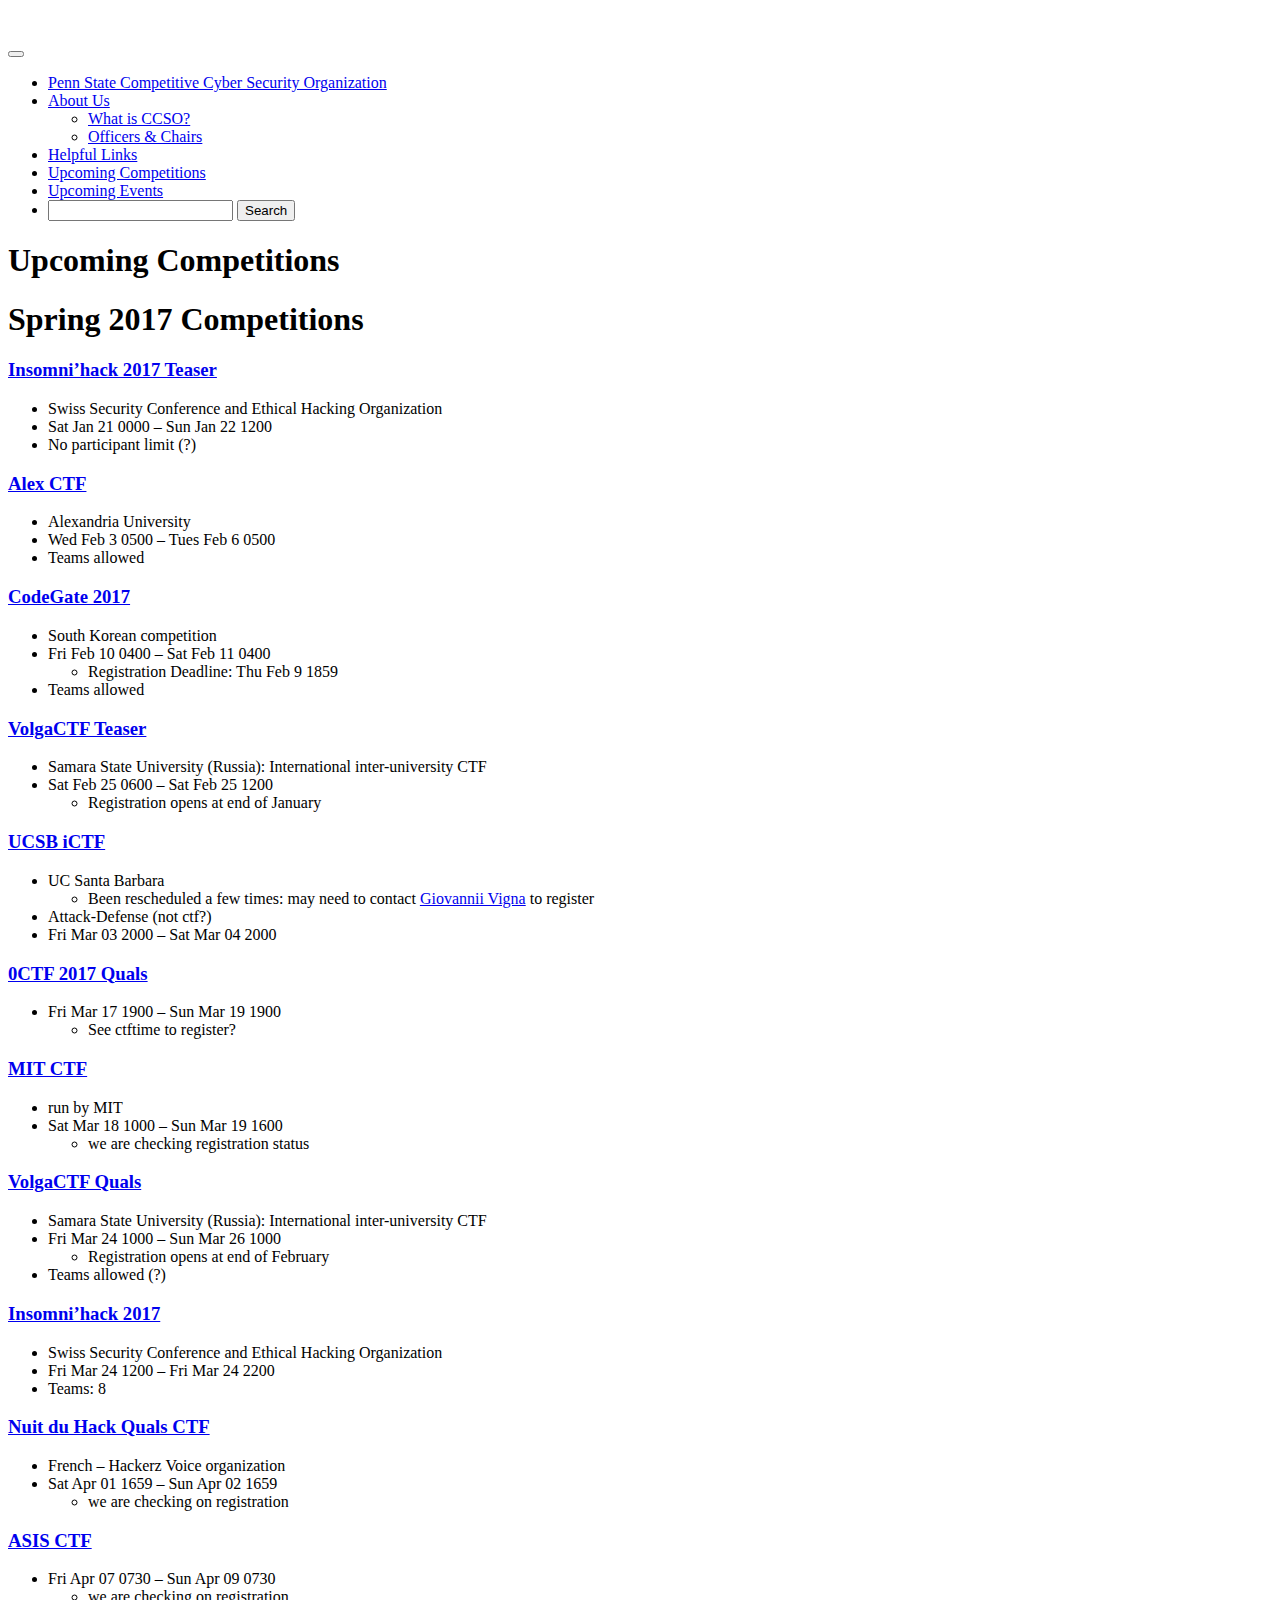
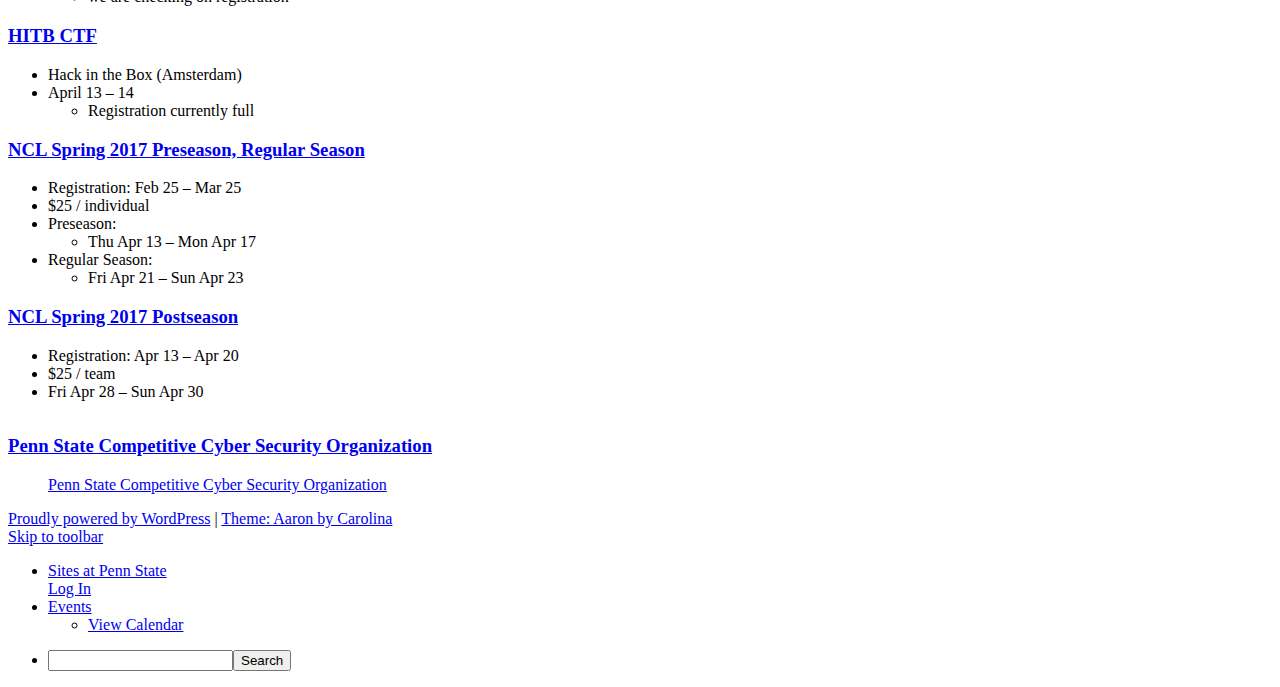
<file: site-dump/upcoming-competitions.html>
<!DOCTYPE html>
<html lang="en-US">
<head>
<meta charset="UTF-8">
<meta name="viewport" content="width=device-width" />
<link rel="profile" href="http://gmpg.org/xfn/11">
<link rel="pingback" href="http://sites.psu.edu/ccso/xmlrpc.php">
<title>Upcoming Competitions &#8211; Penn State Competitive Cyber Security Organization</title>
<link rel='dns-prefetch' href='//fonts.googleapis.com' />
<link rel='dns-prefetch' href='//s.w.org' />
<link rel="alternate" type="application/rss+xml" title="Penn State Competitive Cyber Security Organization &raquo; Feed" href="http://sites.psu.edu/ccso/feed/" />
<link rel="alternate" type="application/rss+xml" title="Penn State Competitive Cyber Security Organization &raquo; Comments Feed" href="http://sites.psu.edu/ccso/comments/feed/" />
<link rel="alternate" type="text/calendar" title="Penn State Competitive Cyber Security Organization &raquo; iCal Feed" href="http://sites.psu.edu/ccso/events/?ical=1" />
		<script type="text/javascript">
			window._wpemojiSettings = {"baseUrl":"https:\/\/s.w.org\/images\/core\/emoji\/2.2.1\/72x72\/","ext":".png","svgUrl":"https:\/\/s.w.org\/images\/core\/emoji\/2.2.1\/svg\/","svgExt":".svg","source":{"concatemoji":"http:\/\/sites.psu.edu\/ccso\/wp-includes\/js\/wp-emoji-release.min.js?ver=4.7.3-alpha-40018"}};
			!function(a,b,c){function d(a){var b,c,d,e,f=String.fromCharCode;if(!k||!k.fillText)return!1;switch(k.clearRect(0,0,j.width,j.height),k.textBaseline="top",k.font="600 32px Arial",a){case"flag":return k.fillText(f(55356,56826,55356,56819),0,0),!(j.toDataURL().length<3e3)&&(k.clearRect(0,0,j.width,j.height),k.fillText(f(55356,57331,65039,8205,55356,57096),0,0),b=j.toDataURL(),k.clearRect(0,0,j.width,j.height),k.fillText(f(55356,57331,55356,57096),0,0),c=j.toDataURL(),b!==c);case"emoji4":return k.fillText(f(55357,56425,55356,57341,8205,55357,56507),0,0),d=j.toDataURL(),k.clearRect(0,0,j.width,j.height),k.fillText(f(55357,56425,55356,57341,55357,56507),0,0),e=j.toDataURL(),d!==e}return!1}function e(a){var c=b.createElement("script");c.src=a,c.defer=c.type="text/javascript",b.getElementsByTagName("head")[0].appendChild(c)}var f,g,h,i,j=b.createElement("canvas"),k=j.getContext&&j.getContext("2d");for(i=Array("flag","emoji4"),c.supports={everything:!0,everythingExceptFlag:!0},h=0;h<i.length;h++)c.supports[i[h]]=d(i[h]),c.supports.everything=c.supports.everything&&c.supports[i[h]],"flag"!==i[h]&&(c.supports.everythingExceptFlag=c.supports.everythingExceptFlag&&c.supports[i[h]]);c.supports.everythingExceptFlag=c.supports.everythingExceptFlag&&!c.supports.flag,c.DOMReady=!1,c.readyCallback=function(){c.DOMReady=!0},c.supports.everything||(g=function(){c.readyCallback()},b.addEventListener?(b.addEventListener("DOMContentLoaded",g,!1),a.addEventListener("load",g,!1)):(a.attachEvent("onload",g),b.attachEvent("onreadystatechange",function(){"complete"===b.readyState&&c.readyCallback()})),f=c.source||{},f.concatemoji?e(f.concatemoji):f.wpemoji&&f.twemoji&&(e(f.twemoji),e(f.wpemoji)))}(window,document,window._wpemojiSettings);
		</script>
		<style type="text/css">
img.wp-smiley,
img.emoji {
	display: inline !important;
	border: none !important;
	box-shadow: none !important;
	height: 1em !important;
	width: 1em !important;
	margin: 0 .07em !important;
	vertical-align: -0.1em !important;
	background: none !important;
	padding: 0 !important;
}
</style>
<link rel='stylesheet' id='dashicons-css'  href='http://sites.psu.edu/ccso/wp-includes/css/dashicons.min.css?ver=4.7.3-alpha-40018' type='text/css' media='all' />
<link rel='stylesheet' id='admin-bar-css'  href='http://sites.psu.edu/ccso/wp-includes/css/admin-bar.min.css?ver=4.7.3-alpha-40018' type='text/css' media='all' />
<link rel='stylesheet' id='wdcab-admin-bar-css'  href='http://sites.psu.edu/ccso/wp-content/mu-plugins/campus-files/plugins-mods/ultimate-branding/assets/admin-bar-public.css?ver=20150323' type='text/css' media='all' />
<link rel='stylesheet' id='aaron-style-css'  href='http://sites.psu.edu/ccso/wp-content/themes/aaron/style.css?ver=4.7.3-alpha-40018' type='text/css' media='all' />
<link rel='stylesheet' id='aaron-fonts-css'  href='//fonts.googleapis.com/css?family=Montserrat&#038;subset=latin%2Clatin-ext' type='text/css' media='all' />
<link rel='stylesheet' id='open-sans-css'  href='https://fonts.googleapis.com/css?family=Open+Sans%3A300italic%2C400italic%2C600italic%2C300%2C400%2C600&#038;subset=latin%2Clatin-ext&#038;ver=4.7.3-alpha-40018' type='text/css' media='all' />
<!-- Inline jetpack_facebook_likebox -->
<style id='jetpack_facebook_likebox-inline-css' type='text/css'>
.widget_facebook_likebox {
	overflow: hidden;
}

</style>
<link rel='stylesheet' id='subscribe-by-email-widget-css-css'  href='http://sites.psu.edu/ccso/wp-content/mu-plugins/subscribe-by-email/assets/css/widget.css?ver=20131002' type='text/css' media='all' />
<link rel='stylesheet' id='widget-this-week-pro-style-css'  href='http://sites.psu.edu/ccso/wp-content/plugins/events-calendar-pro/src/resources/css/widget-this-week-full.css?ver=4.2.3' type='text/css' media='all' />
<link rel='stylesheet' id='tribe_events-widget-this-week-pro-style-css'  href='http://sites.psu.edu/ccso/wp-content/plugins/events-calendar-pro/src/resources/css/widget-this-week-theme.min.css?ver=4.2.3' type='text/css' media='all' />
<script type='text/javascript'>
/* <![CDATA[ */
var tribe_events_linked_posts = {"post_types":{"tribe_venue":"venue","tribe_organizer":"organizer"}};
/* ]]> */
</script>
<script type='text/javascript' src='http://sites.psu.edu/ccso/wp-includes/js/jquery/jquery.js?ver=1.12.4'></script>
<script type='text/javascript' src='http://sites.psu.edu/ccso/wp-includes/js/jquery/jquery-migrate.min.js?ver=1.4.1'></script>
<script type='text/javascript'>
/* <![CDATA[ */
var tribe_this_week = {"ajaxurl":"http:\/\/sites.psu.edu\/ccso\/wp-admin\/admin-ajax.php"};
/* ]]> */
</script>
<script type='text/javascript' src='http://sites.psu.edu/ccso/wp-content/plugins/events-calendar-pro/src/resources/js/widget-this-week.min.js?ver=4.2.3'></script>
<link rel='https://api.w.org/' href='http://sites.psu.edu/ccso/wp-json/' />
<link rel="EditURI" type="application/rsd+xml" title="RSD" href="https://sites.psu.edu/ccso/xmlrpc.php?rsd" />
<link rel="wlwmanifest" type="application/wlwmanifest+xml" href="http://sites.psu.edu/ccso/wp-includes/wlwmanifest.xml" /> 
<meta name="generator" content="Sites At Penn State" />

<link rel="canonical" href="http://sites.psu.edu/ccso/upcoming-competitions/" />
<link rel='shortlink' href='http://sites.psu.edu/ccso/?p=469' />
<link rel="alternate" type="application/json+oembed" href="http://sites.psu.edu/ccso/wp-json/oembed/1.0/embed?url=http%3A%2F%2Fsites.psu.edu%2Fccso%2Fupcoming-competitions%2F" />
<link rel="alternate" type="text/xml+oembed" href="http://sites.psu.edu/ccso/wp-json/oembed/1.0/embed?url=http%3A%2F%2Fsites.psu.edu%2Fccso%2Fupcoming-competitions%2F&#038;format=xml" />

            <script>
                (function(i,s,o,g,r,a,m){i['GoogleAnalyticsObject']=r;i[r]=i[r]||function(){
                (i[r].q=i[r].q||[]).push(arguments)},i[r].l=1*new Date();a=s.createElement(o),
                m=s.getElementsByTagName(o)[0];a.async=1;a.src=g;m.parentNode.insertBefore(a,m)
                })(window,document,'script','//www.google-analytics.com/analytics.js','gaplusu');

                                                            gaplusu('create', 'UA-2861904-31', 'auto', {'allowLinker': true});
                                        gaplusu('send', 'pageview');

                                    
                            </script>

		<style id="simpler-css-style" type="text/css">
</style><!-- end of custom css -->
<link rel="shortcut icon" href="https://s3-external-1.amazonaws.com/files.campus.edublogs.org/sites.psu.edu/dist/favicon/favicon.png" />
<link rel='dns-prefetch' href='//v0.wordpress.com'>
<style type="text/css">	 	.main-navigation{top:32px;}

	 	@media screen and ( max-width: 782px ) {
			.main-navigation{top:46px;}
		}

		@media screen and ( max-width: 600px ) {
			.main-navigation{top:0px;}
		}

	.site-title{color:#ffffff;} 		.site-header {
		background: url(http://sites.psu.edu/ccso/files/2016/08/IST-2jjqov4.jpg) no-repeat center center;
		-webkit-background-size: cover;
		-moz-background-size:    cover;
		-o-background-size:      cover;
		background-size:         cover;
		}

	</style>
<style type="text/css">
        #wp-admin-bar-msreader-follow {width: 100px;}
        #wp-admin-bar-msreader-follow .hover-text {display:none;}
        #wp-admin-bar-msreader-follow:hover .hover-text {display:inline;}
        #wp-admin-bar-msreader-follow:hover .current-text {display:none;}
        #wp-admin-bar-msreader-follow .ab-item .ab-icon:before {content: "\f487"; top: 2px;}
        #wp-admin-bar-msreader-follow.following .ab-item .ab-icon:before {color: #d54e21;}
        #wp-admin-bar-msreader-follow.following:hover .ab-item .ab-icon:before {color: #999;}
        #wp-admin-bar-msreader-follow.following:hover .ab-item {color: #999 !important;}</style><style type="text/css">
/* <![CDATA[ */
img.latex { vertical-align: middle; border: none; }
/* ]]> */
</style>
<style type="text/css" media="print">#wpadminbar { display:none; }</style>
<style type="text/css" media="screen">
	html { margin-top: 32px !important; }
	* html body { margin-top: 32px !important; }
	@media screen and ( max-width: 782px ) {
		html { margin-top: 46px !important; }
		* html body { margin-top: 46px !important; }
	}
</style>
<link rel="icon" href="http://sites.psu.edu/ccso/files/2016/08/transparent-20hsbpe-150x150.png" sizes="32x32" />
<link rel="icon" href="http://sites.psu.edu/ccso/files/2016/08/transparent-20hsbpe-200x200.png" sizes="192x192" />
<link rel="apple-touch-icon-precomposed" href="http://sites.psu.edu/ccso/files/2016/08/transparent-20hsbpe-200x200.png" />
<meta name="msapplication-TileImage" content="http://sites.psu.edu/ccso/files/2016/08/transparent-20hsbpe.png" />
</head>

<body class="page-template-default page page-id-469 admin-bar no-customize-support no-sidebar">
<div id="page" class="hfeed site">

			<a class="skip-link screen-reader-text" href="#content">Skip to content</a>
			<nav id="site-navigation" class="main-navigation" role="navigation">
			<button class="menu-toggle" aria-controls="menu" aria-expanded="false"><span class="screen-reader-text">Main Menu</span></button>
			<div class="menu-main-menu-container"><ul id="menu-main-menu" class="menu"><li class="toptitle"><a href="http://sites.psu.edu/ccso/" rel="home">Penn State Competitive Cyber Security Organization</a></li><li id="menu-item-133" class="menu-item menu-item-type-post_type menu-item-object-page menu-item-home menu-item-has-children menu-item-133"><a href="http://sites.psu.edu/ccso/">About Us</a>
<ul class="sub-menu">
	<li id="menu-item-411" class="menu-item menu-item-type-post_type menu-item-object-page menu-item-411"><a href="http://sites.psu.edu/ccso/about-us/what-is-ccso/">What is CCSO?</a></li>
	<li id="menu-item-135" class="menu-item menu-item-type-post_type menu-item-object-page menu-item-135"><a href="http://sites.psu.edu/ccso/about-us/executive-board/">Officers &#038; Chairs</a></li>
</ul>
</li><li id="menu-item-131" class="menu-item menu-item-type-post_type menu-item-object-page menu-item-131"><a href="http://sites.psu.edu/ccso/helpful-links/">Helpful Links</a></li><li id="menu-item-470" class="menu-item menu-item-type-post_type menu-item-object-page current-menu-item page_item page-item-469 current_page_item menu-item-470"><a href="http://sites.psu.edu/ccso/upcoming-competitions/">Upcoming Competitions</a></li><li id="menu-item-132" class="menu-item menu-item-type-post_type menu-item-object-page menu-item-132"><a href="http://sites.psu.edu/ccso/events/">Upcoming Events</a></li><li class="topsearch"><form method="get" action="http://sites.psu.edu/ccso//" role="search">
	<label>
		<span class='screen-reader-text'>Search</span>
		<input type="search" name="s" />
	</label> 
	<input type="submit" name="submit" value="Search" class="search-submit" />
</form>
</li></ul></div>		</nav><!-- #site-navigation -->
		
	<div id="content" class="site-content">

	<div id="primary" class="content-area">
		<main id="main" class="site-main" role="main">

			
				
<article id="post-469" class="post-469 page type-page status-publish hentry">
	<header class="entry-header">
		<h1 class="entry-title">Upcoming Competitions</h1>	</header><!-- .entry-header -->

	<div class="entry-content">
		<h1>Spring 2017 Competitions</h1>
<h3><a href="http://teaser.insomnihack.ch/">Insomni&#8217;hack 2017 Teaser</a></h3>
<ul>
<li>Swiss Security Conference and Ethical Hacking Organization</li>
<li>Sat Jan 21 0000 &#8211; Sun Jan 22 1200</li>
<li>No participant limit (?)</li>
</ul>
<h3><a href="https://ctf.oddcoder.com/">Alex CTF</a></h3>
<ul>
<li>Alexandria University</li>
<li>Wed Feb 3 0500 &#8211; Tues Feb 6 0500</li>
<li>Teams allowed</li>
</ul>
<h3><a href="http://ctf.codegate.org/">CodeGate 2017</a></h3>
<ul>
<li>South Korean competition</li>
<li>Fri Feb 10 0400 &#8211; Sat Feb 11 0400
<ul>
<li>Registration Deadline: Thu Feb 9 1859</li>
</ul>
</li>
<li>Teams allowed</li>
</ul>
<h3><a href="https://teaser.2017.volgactf.ru/">VolgaCTF Teaser</a></h3>
<ul>
<li>Samara State University (Russia): International inter-university CTF</li>
<li>Sat Feb 25 0600 &#8211; Sat Feb 25 1200
<ul>
<li>Registration opens at end of January</li>
</ul>
</li>
</ul>
<h3><a href="https://ictf.cs.ucsb.edu/">UCSB iCTF</a></h3>
<ul>
<li>UC Santa Barbara
<ul>
<li>Been rescheduled a few times: may need to contact <a href="http://markdownlivepreview.com/vigna@cs.ucsb.edu">Giovannii Vigna</a> to register</li>
</ul>
</li>
<li>Attack-Defense (not ctf?)</li>
<li>Fri Mar 03 2000 &#8211; Sat Mar 04 2000</li>
</ul>
<h3><a href="https://ctf.0ops.net/">0CTF 2017 Quals</a></h3>
<ul>
<li>Fri Mar 17 1900 &#8211; Sun Mar 19 1900
<ul>
<li>See ctftime to register?</li>
</ul>
</li>
</ul>
<h3><a href="http://ctf.mit.edu/">MIT CTF</a></h3>
<ul>
<li>run by MIT</li>
<li>Sat Mar 18 1000 &#8211; Sun Mar 19 1600
<ul>
<li>we are checking registration status</li>
</ul>
</li>
</ul>
<h3><a href="https://quals.2017.volgactf.ru/">VolgaCTF Quals</a></h3>
<ul>
<li>Samara State University (Russia): International inter-university CTF</li>
<li>Fri Mar 24 1000 &#8211; Sun Mar 26 1000
<ul>
<li>Registration opens at end of February</li>
</ul>
</li>
<li>Teams allowed (?)</li>
</ul>
<h3><a href="https://insomnihack.ch/">Insomni&#8217;hack 2017</a></h3>
<ul>
<li>Swiss Security Conference and Ethical Hacking Organization</li>
<li>Fri Mar 24 1200 &#8211; Fri Mar 24 2200</li>
<li>Teams: 8</li>
</ul>
<h3><a href="https://www.nuitduhack.com/">Nuit du Hack Quals CTF</a></h3>
<ul>
<li>French &#8211; Hackerz Voice organization</li>
<li>Sat Apr 01 1659 &#8211; Sun Apr 02 1659
<ul>
<li>we are checking on registration</li>
</ul>
</li>
</ul>
<h3><a href="https://asis-ctf.ir/">ASIS CTF</a></h3>
<ul>
<li>Fri Apr 07 0730 &#8211; Sun Apr 09 0730
<ul>
<li>we are checking on registration</li>
</ul>
</li>
</ul>
<h3><a href="https://conference.hitb.org/hitbsecconf2017ams/capture-the-flag/">HITB CTF</a></h3>
<ul>
<li>Hack in the Box (Amsterdam)</li>
<li>April 13 &#8211; 14
<ul>
<li>Registration currently full</li>
</ul>
</li>
</ul>
<h3><a href="https://www.nationalcyberleague.org/spring-season">NCL Spring 2017 Preseason, Regular Season</a></h3>
<ul>
<li>Registration: Feb 25 &#8211; Mar 25</li>
<li>$25 / individual</li>
<li>Preseason:
<ul>
<li>Thu Apr 13 &#8211; Mon Apr 17</li>
</ul>
</li>
<li>Regular Season:
<ul>
<li>Fri Apr 21 &#8211; Sun Apr 23</li>
</ul>
</li>
</ul>
<h3><a href="https://www.nationalcyberleague.org/spring-season">NCL Spring 2017 Postseason</a></h3>
<ul>
<li>Registration: Apr 13 &#8211; Apr 20</li>
<li>$25 / team</li>
<li>Fri Apr 28 &#8211; Sun Apr 30</li>
</ul>
	</div><!-- .entry-content -->
</article><!-- #post-## -->

				
			
		</main><!-- #main -->
	</div><!-- #primary -->

 

	</div><!-- #content -->

	<footer id="colophon" class="site-footer" role="contentinfo">

					<h2 class="screen-reader-text">Footer Content</h2>
					<div class="widget-area" role="complementary">
				<aside id="facebook-likebox-5" class="widget widget_facebook_likebox"><h3 class="widget-title"><a href="http://www.facebook.com/psuccso">Penn State Competitive Cyber Security Organization</a></h3>		<div id="fb-root"></div>
		<div class="fb-page" data-href="http://www.facebook.com/psuccso" data-width="340"  data-height="432" data-hide-cover="false" data-show-facepile="true" data-show-posts="false">
		<div class="fb-xfbml-parse-ignore"><blockquote cite="http://www.facebook.com/psuccso"><a href="http://www.facebook.com/psuccso">Penn State Competitive Cyber Security Organization</a></blockquote></div>
		</div>
		</aside>			</div><!-- #secondary -->
		

		<div class="site-info">
			<a href="http://wordpress.org/">Proudly powered by WordPress</a>
			<span class="sep"> | </span>
			<a href="http://wptema.se/aaron" rel="nofollow">Theme: Aaron by Carolina</a>
		</div><!-- .site-info -->
	</footer><!-- #colophon -->
</div><!-- #page -->

<style type="text/css">/*Missing admin bar button fix on mobile*/
#wp-admin-bar-abm-login {
	display: block !important;
}

/*Addthis aligment fix for iframe*/
.addthis_toolbox iframe {
	margin: 0 !important;
}

/*fix for html5 video wp shortcode being broken by theme */
body video.wp-video-shortcode, body .wp-video-shortcode video {
	margin: 0;
	padding: 0;
	background: transparent;
	border: none;
	box-shadow: none;
	min-width: 0;
	height:auto;
	min-height: 0;
}

/* compatiblity with WP default screen reader class */
.screen-reader-text:not(button) {
	clip: rect(1px, 1px, 1px, 1px);
	position: absolute !important;
	height: 1px;
	width: 1px;
	overflow: hidden;
}</style>	<script type="text/javascript">
	jQuery(document).ready(function() {
	    jQuery('input[name=url]').attr('disabled', 'disabled')
		.val('Not required');
	});
	</script>
	<script type='text/javascript' src='http://sites.psu.edu/ccso/wp-includes/js/admin-bar.min.js?ver=4.7.3-alpha-40018'></script>
<script type='text/javascript' src='http://sites.psu.edu/ccso/wp-content/mu-plugins/lean-captcha/js/howler.min.js?ver=2015102605'></script>
<script type='text/javascript'>
/* <![CDATA[ */
var lean_captcha_object = {"ajax_url":"http:\/\/sites.psu.edu\/ccso\/wp-content\/mu-plugins\/lean-captcha\/lc_ep.php","key":"lc_58a69f2226b73"};
/* ]]> */
</script>
<script type='text/javascript' src='http://sites.psu.edu/ccso/wp-content/mu-plugins/lean-captcha/js/lean-captcha.js?ver=2016021001'></script>
<script type='text/javascript' src='http://sites.psu.edu/ccso/wp-content/themes/aaron/js/skip-link-focus-fix.js?ver=20130115'></script>
<script type='text/javascript' src='http://sites.psu.edu/ccso/wp-content/themes/aaron/js/navigation.js?ver=20120206'></script>
<script type='text/javascript'>
/* <![CDATA[ */
var jpfbembed = {"appid":"249643311490","locale":"en_US"};
/* ]]> */
</script>
<script type='text/javascript' src='http://sites.psu.edu/ccso/wp-content/plugins/jetpack/_inc/facebook-embed.js'></script>
<script type='text/javascript' src='http://sites.psu.edu/ccso/wp-includes/js/wp-embed.min.js?ver=4.7.3-alpha-40018'></script>
		<div id="wpadminbar" class="nojq nojs">
							<a class="screen-reader-shortcut" href="#wp-toolbar" tabindex="1">Skip to toolbar</a>
						<div class="quicklinks" id="wp-toolbar" role="navigation" aria-label="Toolbar" tabindex="0">
				<ul id="wp-admin-bar-root-default" class="ab-top-menu">
		<li id="wp-admin-bar-wdcab_root" class="menupop"><a class="ab-item" aria-haspopup="true" href="http://sites.psu.edu/">Sites at Penn State</a><div class="ab-sub-wrapper"></div>		</li>
		<li id="wp-admin-bar-abm-login" class="login-bid-22381"><a class="ab-item" href="https://sites.psu.edu/ccso/wp-login.php?redirect_to=http%3A%2F%2Fsites.psu.edu%2Fccso%2Fupcoming-competitions&#038;action=shibboleth">Log In</a>		</li>
		<li id="wp-admin-bar-tribe-events" class="menupop"><a class="ab-item" aria-haspopup="true" href="http://sites.psu.edu/ccso/events/"><span class="ab-icon dashicons-before dashicons-calendar"></span>Events</a><div class="ab-sub-wrapper"><ul id="wp-admin-bar-tribe-events-group" class="ab-submenu">
		<li id="wp-admin-bar-tribe-events-view-calendar"><a class="ab-item" href="http://sites.psu.edu/ccso/events/">View Calendar</a>		</li></ul></div>		</li></ul><ul id="wp-admin-bar-top-secondary" class="ab-top-secondary ab-top-menu">
		<li id="wp-admin-bar-search" class="admin-bar-search"><div class="ab-item ab-empty-item" tabindex="-1"><form action="http://sites.psu.edu/ccso/" method="get" id="adminbarsearch"><input class="adminbar-input" name="s" id="adminbar-search" type="text" value="" maxlength="150" /><label for="adminbar-search" class="screen-reader-text">Search</label><input type="submit" class="adminbar-button" value="Search"/></form></div>		</li></ul>			</div>
					</div>

		
</body>
</html>
</file>
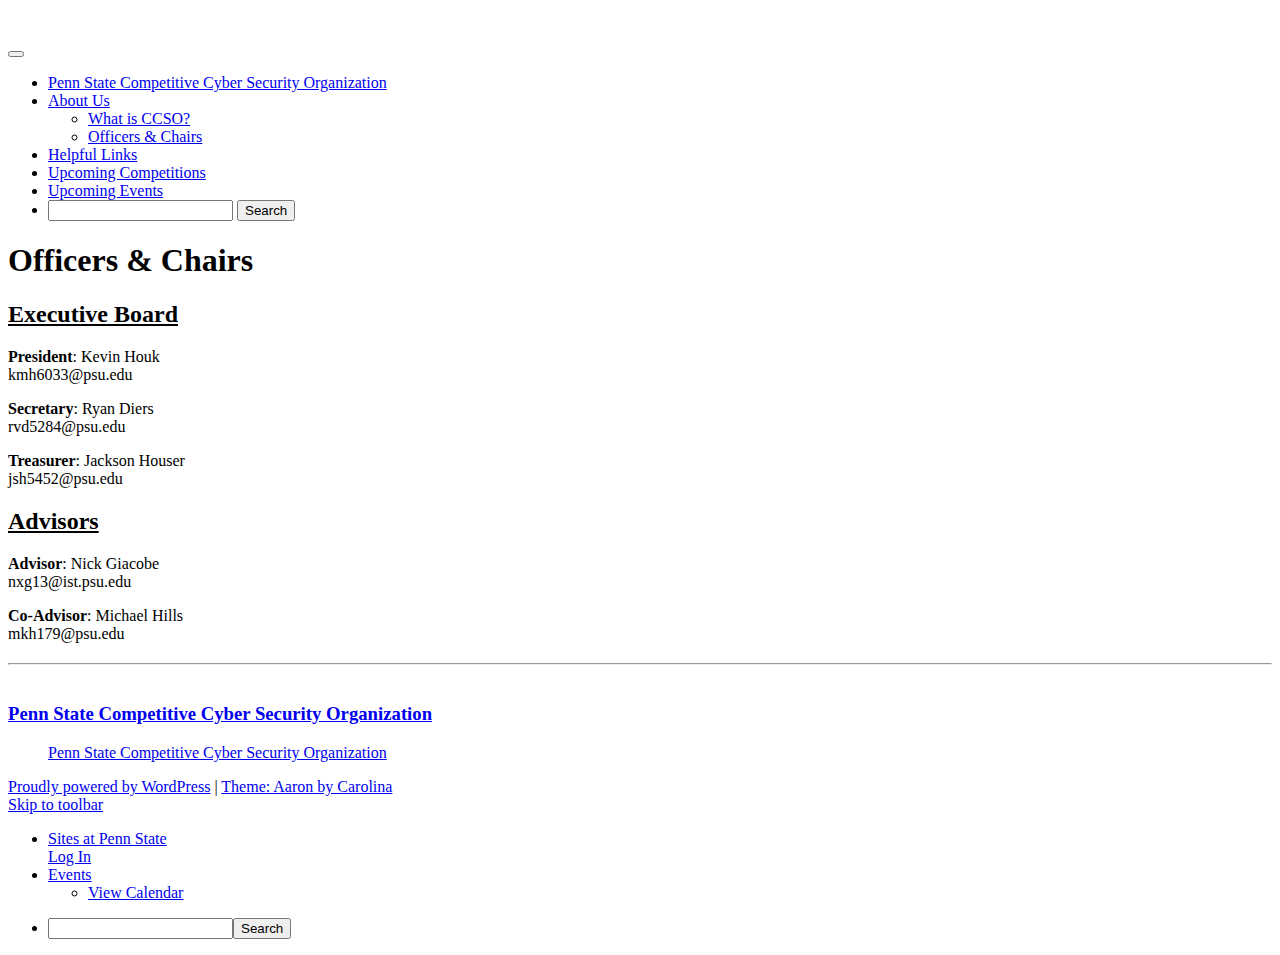
<file: site-dump/about-us/executive-board.html>
<!DOCTYPE html>
<html lang="en-US">
<head>
<meta charset="UTF-8">
<meta name="viewport" content="width=device-width" />
<link rel="profile" href="http://gmpg.org/xfn/11">
<link rel="pingback" href="http://sites.psu.edu/ccso/xmlrpc.php">
<title>Officers &amp; Chairs &#8211; Penn State Competitive Cyber Security Organization</title>
<link rel='dns-prefetch' href='//fonts.googleapis.com' />
<link rel='dns-prefetch' href='//s.w.org' />
<link rel="alternate" type="application/rss+xml" title="Penn State Competitive Cyber Security Organization &raquo; Feed" href="http://sites.psu.edu/ccso/feed/" />
<link rel="alternate" type="application/rss+xml" title="Penn State Competitive Cyber Security Organization &raquo; Comments Feed" href="http://sites.psu.edu/ccso/comments/feed/" />
<link rel="alternate" type="text/calendar" title="Penn State Competitive Cyber Security Organization &raquo; iCal Feed" href="http://sites.psu.edu/ccso/events/?ical=1" />
		<script type="text/javascript">
			window._wpemojiSettings = {"baseUrl":"https:\/\/s.w.org\/images\/core\/emoji\/2.2.1\/72x72\/","ext":".png","svgUrl":"https:\/\/s.w.org\/images\/core\/emoji\/2.2.1\/svg\/","svgExt":".svg","source":{"concatemoji":"http:\/\/sites.psu.edu\/ccso\/wp-includes\/js\/wp-emoji-release.min.js?ver=4.7.3-alpha-40018"}};
			!function(a,b,c){function d(a){var b,c,d,e,f=String.fromCharCode;if(!k||!k.fillText)return!1;switch(k.clearRect(0,0,j.width,j.height),k.textBaseline="top",k.font="600 32px Arial",a){case"flag":return k.fillText(f(55356,56826,55356,56819),0,0),!(j.toDataURL().length<3e3)&&(k.clearRect(0,0,j.width,j.height),k.fillText(f(55356,57331,65039,8205,55356,57096),0,0),b=j.toDataURL(),k.clearRect(0,0,j.width,j.height),k.fillText(f(55356,57331,55356,57096),0,0),c=j.toDataURL(),b!==c);case"emoji4":return k.fillText(f(55357,56425,55356,57341,8205,55357,56507),0,0),d=j.toDataURL(),k.clearRect(0,0,j.width,j.height),k.fillText(f(55357,56425,55356,57341,55357,56507),0,0),e=j.toDataURL(),d!==e}return!1}function e(a){var c=b.createElement("script");c.src=a,c.defer=c.type="text/javascript",b.getElementsByTagName("head")[0].appendChild(c)}var f,g,h,i,j=b.createElement("canvas"),k=j.getContext&&j.getContext("2d");for(i=Array("flag","emoji4"),c.supports={everything:!0,everythingExceptFlag:!0},h=0;h<i.length;h++)c.supports[i[h]]=d(i[h]),c.supports.everything=c.supports.everything&&c.supports[i[h]],"flag"!==i[h]&&(c.supports.everythingExceptFlag=c.supports.everythingExceptFlag&&c.supports[i[h]]);c.supports.everythingExceptFlag=c.supports.everythingExceptFlag&&!c.supports.flag,c.DOMReady=!1,c.readyCallback=function(){c.DOMReady=!0},c.supports.everything||(g=function(){c.readyCallback()},b.addEventListener?(b.addEventListener("DOMContentLoaded",g,!1),a.addEventListener("load",g,!1)):(a.attachEvent("onload",g),b.attachEvent("onreadystatechange",function(){"complete"===b.readyState&&c.readyCallback()})),f=c.source||{},f.concatemoji?e(f.concatemoji):f.wpemoji&&f.twemoji&&(e(f.twemoji),e(f.wpemoji)))}(window,document,window._wpemojiSettings);
		</script>
		<style type="text/css">
img.wp-smiley,
img.emoji {
	display: inline !important;
	border: none !important;
	box-shadow: none !important;
	height: 1em !important;
	width: 1em !important;
	margin: 0 .07em !important;
	vertical-align: -0.1em !important;
	background: none !important;
	padding: 0 !important;
}
</style>
<link rel='stylesheet' id='dashicons-css'  href='http://sites.psu.edu/ccso/wp-includes/css/dashicons.min.css?ver=4.7.3-alpha-40018' type='text/css' media='all' />
<link rel='stylesheet' id='admin-bar-css'  href='http://sites.psu.edu/ccso/wp-includes/css/admin-bar.min.css?ver=4.7.3-alpha-40018' type='text/css' media='all' />
<link rel='stylesheet' id='wdcab-admin-bar-css'  href='http://sites.psu.edu/ccso/wp-content/mu-plugins/campus-files/plugins-mods/ultimate-branding/assets/admin-bar-public.css?ver=20150323' type='text/css' media='all' />
<link rel='stylesheet' id='aaron-style-css'  href='http://sites.psu.edu/ccso/wp-content/themes/aaron/style.css?ver=4.7.3-alpha-40018' type='text/css' media='all' />
<link rel='stylesheet' id='aaron-fonts-css'  href='//fonts.googleapis.com/css?family=Montserrat&#038;subset=latin%2Clatin-ext' type='text/css' media='all' />
<link rel='stylesheet' id='open-sans-css'  href='https://fonts.googleapis.com/css?family=Open+Sans%3A300italic%2C400italic%2C600italic%2C300%2C400%2C600&#038;subset=latin%2Clatin-ext&#038;ver=4.7.3-alpha-40018' type='text/css' media='all' />
<!-- Inline jetpack_facebook_likebox -->
<style id='jetpack_facebook_likebox-inline-css' type='text/css'>
.widget_facebook_likebox {
	overflow: hidden;
}

</style>
<link rel='stylesheet' id='subscribe-by-email-widget-css-css'  href='http://sites.psu.edu/ccso/wp-content/mu-plugins/subscribe-by-email/assets/css/widget.css?ver=20131002' type='text/css' media='all' />
<link rel='stylesheet' id='gforms_reset_css-css'  href='http://sites.psu.edu/ccso/wp-content/plugins/gravityforms/css/formreset.min.css?ver=1.9.17.14' type='text/css' media='all' />
<link rel='stylesheet' id='gforms_formsmain_css-css'  href='http://sites.psu.edu/ccso/wp-content/plugins/gravityforms/css/formsmain.min.css?ver=1.9.17.14' type='text/css' media='all' />
<link rel='stylesheet' id='gforms_ready_class_css-css'  href='http://sites.psu.edu/ccso/wp-content/plugins/gravityforms/css/readyclass.min.css?ver=1.9.17.14' type='text/css' media='all' />
<link rel='stylesheet' id='gforms_browsers_css-css'  href='http://sites.psu.edu/ccso/wp-content/plugins/gravityforms/css/browsers.min.css?ver=1.9.17.14' type='text/css' media='all' />
<link rel='stylesheet' id='widget-this-week-pro-style-css'  href='http://sites.psu.edu/ccso/wp-content/plugins/events-calendar-pro/src/resources/css/widget-this-week-full.css?ver=4.2.3' type='text/css' media='all' />
<link rel='stylesheet' id='tribe_events-widget-this-week-pro-style-css'  href='http://sites.psu.edu/ccso/wp-content/plugins/events-calendar-pro/src/resources/css/widget-this-week-theme.min.css?ver=4.2.3' type='text/css' media='all' />
<script type='text/javascript'>
/* <![CDATA[ */
var tribe_events_linked_posts = {"post_types":{"tribe_venue":"venue","tribe_organizer":"organizer"}};
/* ]]> */
</script>
<script type='text/javascript' src='http://sites.psu.edu/ccso/wp-includes/js/jquery/jquery.js?ver=1.12.4'></script>
<script type='text/javascript' src='http://sites.psu.edu/ccso/wp-includes/js/jquery/jquery-migrate.min.js?ver=1.4.1'></script>
<script type='text/javascript' src='http://sites.psu.edu/ccso/wp-content/plugins/gravityforms/js/jquery.json.js?ver=1.9.17.14'></script>
<script type='text/javascript' src='http://sites.psu.edu/ccso/wp-content/plugins/gravityforms/js/gravityforms.min.js?ver=1.9.17.14'></script>
<script type='text/javascript' src='http://sites.psu.edu/ccso/wp-content/plugins/gravityforms/js/conditional_logic.min.js?ver=1.9.17.14'></script>
<script type='text/javascript'>
/* <![CDATA[ */
var tribe_this_week = {"ajaxurl":"http:\/\/sites.psu.edu\/ccso\/wp-admin\/admin-ajax.php"};
/* ]]> */
</script>
<script type='text/javascript' src='http://sites.psu.edu/ccso/wp-content/plugins/events-calendar-pro/src/resources/js/widget-this-week.min.js?ver=4.2.3'></script>
<link rel='https://api.w.org/' href='http://sites.psu.edu/ccso/wp-json/' />
<link rel="EditURI" type="application/rsd+xml" title="RSD" href="https://sites.psu.edu/ccso/xmlrpc.php?rsd" />
<link rel="wlwmanifest" type="application/wlwmanifest+xml" href="http://sites.psu.edu/ccso/wp-includes/wlwmanifest.xml" /> 
<meta name="generator" content="Sites At Penn State" />

<link rel="canonical" href="http://sites.psu.edu/ccso/about-us/executive-board/" />
<link rel='shortlink' href='http://sites.psu.edu/ccso/?p=22' />
<link rel="alternate" type="application/json+oembed" href="http://sites.psu.edu/ccso/wp-json/oembed/1.0/embed?url=http%3A%2F%2Fsites.psu.edu%2Fccso%2Fabout-us%2Fexecutive-board%2F" />
<link rel="alternate" type="text/xml+oembed" href="http://sites.psu.edu/ccso/wp-json/oembed/1.0/embed?url=http%3A%2F%2Fsites.psu.edu%2Fccso%2Fabout-us%2Fexecutive-board%2F&#038;format=xml" />

            <script>
                (function(i,s,o,g,r,a,m){i['GoogleAnalyticsObject']=r;i[r]=i[r]||function(){
                (i[r].q=i[r].q||[]).push(arguments)},i[r].l=1*new Date();a=s.createElement(o),
                m=s.getElementsByTagName(o)[0];a.async=1;a.src=g;m.parentNode.insertBefore(a,m)
                })(window,document,'script','//www.google-analytics.com/analytics.js','gaplusu');

                                                            gaplusu('create', 'UA-2861904-31', 'auto', {'allowLinker': true});
                                        gaplusu('send', 'pageview');

                                    
                            </script>

		<style id="simpler-css-style" type="text/css">
</style><!-- end of custom css -->
<link rel="shortcut icon" href="https://s3-external-1.amazonaws.com/files.campus.edublogs.org/sites.psu.edu/dist/favicon/favicon.png" />
<link rel='dns-prefetch' href='//v0.wordpress.com'>
<style type="text/css">	 	.main-navigation{top:32px;}

	 	@media screen and ( max-width: 782px ) {
			.main-navigation{top:46px;}
		}

		@media screen and ( max-width: 600px ) {
			.main-navigation{top:0px;}
		}

	.site-title{color:#ffffff;} 		.site-header {
		background: url(http://sites.psu.edu/ccso/files/2016/08/IST-2jjqov4.jpg) no-repeat center center;
		-webkit-background-size: cover;
		-moz-background-size:    cover;
		-o-background-size:      cover;
		background-size:         cover;
		}

	</style>
<style type="text/css">
        #wp-admin-bar-msreader-follow {width: 100px;}
        #wp-admin-bar-msreader-follow .hover-text {display:none;}
        #wp-admin-bar-msreader-follow:hover .hover-text {display:inline;}
        #wp-admin-bar-msreader-follow:hover .current-text {display:none;}
        #wp-admin-bar-msreader-follow .ab-item .ab-icon:before {content: "\f487"; top: 2px;}
        #wp-admin-bar-msreader-follow.following .ab-item .ab-icon:before {color: #d54e21;}
        #wp-admin-bar-msreader-follow.following:hover .ab-item .ab-icon:before {color: #999;}
        #wp-admin-bar-msreader-follow.following:hover .ab-item {color: #999 !important;}</style><style type="text/css">
/* <![CDATA[ */
img.latex { vertical-align: middle; border: none; }
/* ]]> */
</style>
<style type="text/css" media="print">#wpadminbar { display:none; }</style>
<style type="text/css" media="screen">
	html { margin-top: 32px !important; }
	* html body { margin-top: 32px !important; }
	@media screen and ( max-width: 782px ) {
		html { margin-top: 46px !important; }
		* html body { margin-top: 46px !important; }
	}
</style>
<link rel="icon" href="http://sites.psu.edu/ccso/files/2016/08/transparent-20hsbpe-150x150.png" sizes="32x32" />
<link rel="icon" href="http://sites.psu.edu/ccso/files/2016/08/transparent-20hsbpe-200x200.png" sizes="192x192" />
<link rel="apple-touch-icon-precomposed" href="http://sites.psu.edu/ccso/files/2016/08/transparent-20hsbpe-200x200.png" />
<meta name="msapplication-TileImage" content="http://sites.psu.edu/ccso/files/2016/08/transparent-20hsbpe.png" />
</head>

<body class="page-template-default page page-id-22 page-child parent-pageid-11 admin-bar no-customize-support no-sidebar">
<div id="page" class="hfeed site">

			<a class="skip-link screen-reader-text" href="#content">Skip to content</a>
			<nav id="site-navigation" class="main-navigation" role="navigation">
			<button class="menu-toggle" aria-controls="menu" aria-expanded="false"><span class="screen-reader-text">Main Menu</span></button>
			<div class="menu-main-menu-container"><ul id="menu-main-menu" class="menu"><li class="toptitle"><a href="http://sites.psu.edu/ccso/" rel="home">Penn State Competitive Cyber Security Organization</a></li><li id="menu-item-133" class="menu-item menu-item-type-post_type menu-item-object-page menu-item-home current-page-ancestor current-menu-ancestor current-menu-parent current-page-parent current_page_parent current_page_ancestor menu-item-has-children menu-item-133"><a href="http://sites.psu.edu/ccso/">About Us</a>
<ul class="sub-menu">
	<li id="menu-item-411" class="menu-item menu-item-type-post_type menu-item-object-page menu-item-411"><a href="http://sites.psu.edu/ccso/about-us/what-is-ccso/">What is CCSO?</a></li>
	<li id="menu-item-135" class="menu-item menu-item-type-post_type menu-item-object-page current-menu-item page_item page-item-22 current_page_item menu-item-135"><a href="http://sites.psu.edu/ccso/about-us/executive-board/">Officers &#038; Chairs</a></li>
</ul>
</li><li id="menu-item-131" class="menu-item menu-item-type-post_type menu-item-object-page menu-item-131"><a href="http://sites.psu.edu/ccso/helpful-links/">Helpful Links</a></li><li id="menu-item-470" class="menu-item menu-item-type-post_type menu-item-object-page menu-item-470"><a href="http://sites.psu.edu/ccso/upcoming-competitions/">Upcoming Competitions</a></li><li id="menu-item-132" class="menu-item menu-item-type-post_type menu-item-object-page menu-item-132"><a href="http://sites.psu.edu/ccso/events/">Upcoming Events</a></li><li class="topsearch"><form method="get" action="http://sites.psu.edu/ccso//" role="search">
	<label>
		<span class='screen-reader-text'>Search</span>
		<input type="search" name="s" />
	</label> 
	<input type="submit" name="submit" value="Search" class="search-submit" />
</form>
</li></ul></div>		</nav><!-- #site-navigation -->
		
	<div id="content" class="site-content">

	<div id="primary" class="content-area">
		<main id="main" class="site-main" role="main">

			
				
<article id="post-22" class="post-22 page type-page status-publish hentry">
	<header class="entry-header">
		<h1 class="entry-title">Officers &amp; Chairs</h1>	</header><!-- .entry-header -->

	<div class="entry-content">
		<h2><span style="text-decoration: underline;"><strong>Executive Board</strong></span></h2>
<p><strong>President</strong>: Kevin Houk<br />
kmh6033@psu.edu</p>
<p><strong>Secretary</strong>: Ryan Diers<br />
rvd5284@psu.edu</p>
<p><strong>Treasurer</strong>: Jackson Houser<br />
jsh5452@psu.edu</p>
<h2></h2>
<h2><span style="text-decoration: underline;"><strong>Advisors</strong></span></h2>
<p><strong>Advisor</strong>: Nick Giacobe<br />
nxg13@ist.psu.edu</p>
<p><strong>Co-Advisor</strong>: Michael Hills<br />
mkh179@psu.edu</p>
<h2></h2>
<hr />
<h2></h2>

	</div><!-- .entry-content -->
</article><!-- #post-## -->

				
			
		</main><!-- #main -->
	</div><!-- #primary -->

 

	</div><!-- #content -->

	<footer id="colophon" class="site-footer" role="contentinfo">

					<h2 class="screen-reader-text">Footer Content</h2>
					<div class="widget-area" role="complementary">
				<aside id="facebook-likebox-5" class="widget widget_facebook_likebox"><h3 class="widget-title"><a href="http://www.facebook.com/psuccso">Penn State Competitive Cyber Security Organization</a></h3>		<div id="fb-root"></div>
		<div class="fb-page" data-href="http://www.facebook.com/psuccso" data-width="340"  data-height="432" data-hide-cover="false" data-show-facepile="true" data-show-posts="false">
		<div class="fb-xfbml-parse-ignore"><blockquote cite="http://www.facebook.com/psuccso"><a href="http://www.facebook.com/psuccso">Penn State Competitive Cyber Security Organization</a></blockquote></div>
		</div>
		</aside>			</div><!-- #secondary -->
		

		<div class="site-info">
			<a href="http://wordpress.org/">Proudly powered by WordPress</a>
			<span class="sep"> | </span>
			<a href="http://wptema.se/aaron" rel="nofollow">Theme: Aaron by Carolina</a>
		</div><!-- .site-info -->
	</footer><!-- #colophon -->
</div><!-- #page -->

<style type="text/css">/*Missing admin bar button fix on mobile*/
#wp-admin-bar-abm-login {
	display: block !important;
}

/*Addthis aligment fix for iframe*/
.addthis_toolbox iframe {
	margin: 0 !important;
}

/*fix for html5 video wp shortcode being broken by theme */
body video.wp-video-shortcode, body .wp-video-shortcode video {
	margin: 0;
	padding: 0;
	background: transparent;
	border: none;
	box-shadow: none;
	min-width: 0;
	height:auto;
	min-height: 0;
}

/* compatiblity with WP default screen reader class */
.screen-reader-text:not(button) {
	clip: rect(1px, 1px, 1px, 1px);
	position: absolute !important;
	height: 1px;
	width: 1px;
	overflow: hidden;
}</style>	<script type="text/javascript">
	jQuery(document).ready(function() {
	    jQuery('input[name=url]').attr('disabled', 'disabled')
		.val('Not required');
	});
	</script>
	<script type='text/javascript' src='http://sites.psu.edu/ccso/wp-includes/js/admin-bar.min.js?ver=4.7.3-alpha-40018'></script>
<script type='text/javascript' src='http://sites.psu.edu/ccso/wp-content/mu-plugins/lean-captcha/js/howler.min.js?ver=2015102605'></script>
<script type='text/javascript'>
/* <![CDATA[ */
var lean_captcha_object = {"ajax_url":"http:\/\/sites.psu.edu\/ccso\/wp-content\/mu-plugins\/lean-captcha\/lc_ep.php","key":"lc_58a69edc93209"};
/* ]]> */
</script>
<script type='text/javascript' src='http://sites.psu.edu/ccso/wp-content/mu-plugins/lean-captcha/js/lean-captcha.js?ver=2016021001'></script>
<script type='text/javascript' src='http://sites.psu.edu/ccso/wp-content/themes/aaron/js/skip-link-focus-fix.js?ver=20130115'></script>
<script type='text/javascript' src='http://sites.psu.edu/ccso/wp-content/themes/aaron/js/navigation.js?ver=20120206'></script>
<script type='text/javascript'>
/* <![CDATA[ */
var jpfbembed = {"appid":"249643311490","locale":"en_US"};
/* ]]> */
</script>
<script type='text/javascript' src='http://sites.psu.edu/ccso/wp-content/plugins/jetpack/_inc/facebook-embed.js'></script>
<script type='text/javascript' src='http://sites.psu.edu/ccso/wp-includes/js/wp-embed.min.js?ver=4.7.3-alpha-40018'></script>
		<div id="wpadminbar" class="nojq nojs">
							<a class="screen-reader-shortcut" href="#wp-toolbar" tabindex="1">Skip to toolbar</a>
						<div class="quicklinks" id="wp-toolbar" role="navigation" aria-label="Toolbar" tabindex="0">
				<ul id="wp-admin-bar-root-default" class="ab-top-menu">
		<li id="wp-admin-bar-wdcab_root" class="menupop"><a class="ab-item" aria-haspopup="true" href="http://sites.psu.edu/">Sites at Penn State</a><div class="ab-sub-wrapper"></div>		</li>
		<li id="wp-admin-bar-abm-login" class="login-bid-22381"><a class="ab-item" href="https://sites.psu.edu/ccso/wp-login.php?redirect_to=http%3A%2F%2Fsites.psu.edu%2Fccso%2Fabout-us%2Fexecutive-board&#038;action=shibboleth">Log In</a>		</li>
		<li id="wp-admin-bar-tribe-events" class="menupop"><a class="ab-item" aria-haspopup="true" href="http://sites.psu.edu/ccso/events/"><span class="ab-icon dashicons-before dashicons-calendar"></span>Events</a><div class="ab-sub-wrapper"><ul id="wp-admin-bar-tribe-events-group" class="ab-submenu">
		<li id="wp-admin-bar-tribe-events-view-calendar"><a class="ab-item" href="http://sites.psu.edu/ccso/events/">View Calendar</a>		</li></ul></div>		</li></ul><ul id="wp-admin-bar-top-secondary" class="ab-top-secondary ab-top-menu">
		<li id="wp-admin-bar-search" class="admin-bar-search"><div class="ab-item ab-empty-item" tabindex="-1"><form action="http://sites.psu.edu/ccso/" method="get" id="adminbarsearch"><input class="adminbar-input" name="s" id="adminbar-search" type="text" value="" maxlength="150" /><label for="adminbar-search" class="screen-reader-text">Search</label><input type="submit" class="adminbar-button" value="Search"/></form></div>		</li></ul>			</div>
					</div>

		
</body>
</html>
</file>
<file: css/styles.css>
.site-title{
  color:#ffffff;
  font-size: 70px;
  background-color: rgba(0, 0, 0, 0.55);
  padding: 20px;
  position: relative;
  margin-top: 100px;
}

.site-header {
  background: url(../images/IST-background.jpg) no-repeat center center;
  -webkit-background-size: cover;
  -moz-background-size:    cover;
  -o-background-size:      cover;
  background-size:         cover;
  text-align: center;
}

body {
  font-family: 'Montserrat', sans-serif;
}

.navbar-default {
  background-color: rgb(255, 255, 255);
}

.navbar {
  text-transform: uppercase;
  font-size: 14px;
  letter-spacing: 2px;
}

.navbar-brand {
  font-size: 14px;
}

.site-branding {
  padding-top: 90px;
}

.site-header .panel {
  box-shadow: rgba(0, 0, 0, 0.12) 0px 2px 25px 0px;
  background-color: rgba(255, 255, 255, 0.85);
}

.site-header a {
  color: rgb(102, 102, 102);
}

.site-header a:active, .site-header a:hover, .site-header a:visited, .site-header a:focus {
  color: rgb(47, 47, 47);
  text-decoration: none;
}

.content {
  font-size: 16px;
  font-family: 'Open Sans', sans-serif;
}

.content p {
  margin-bottom: 16px;
}

.competition-tags {
  line-height: 1.7;
  margin-top: 0px;
}
</file>
